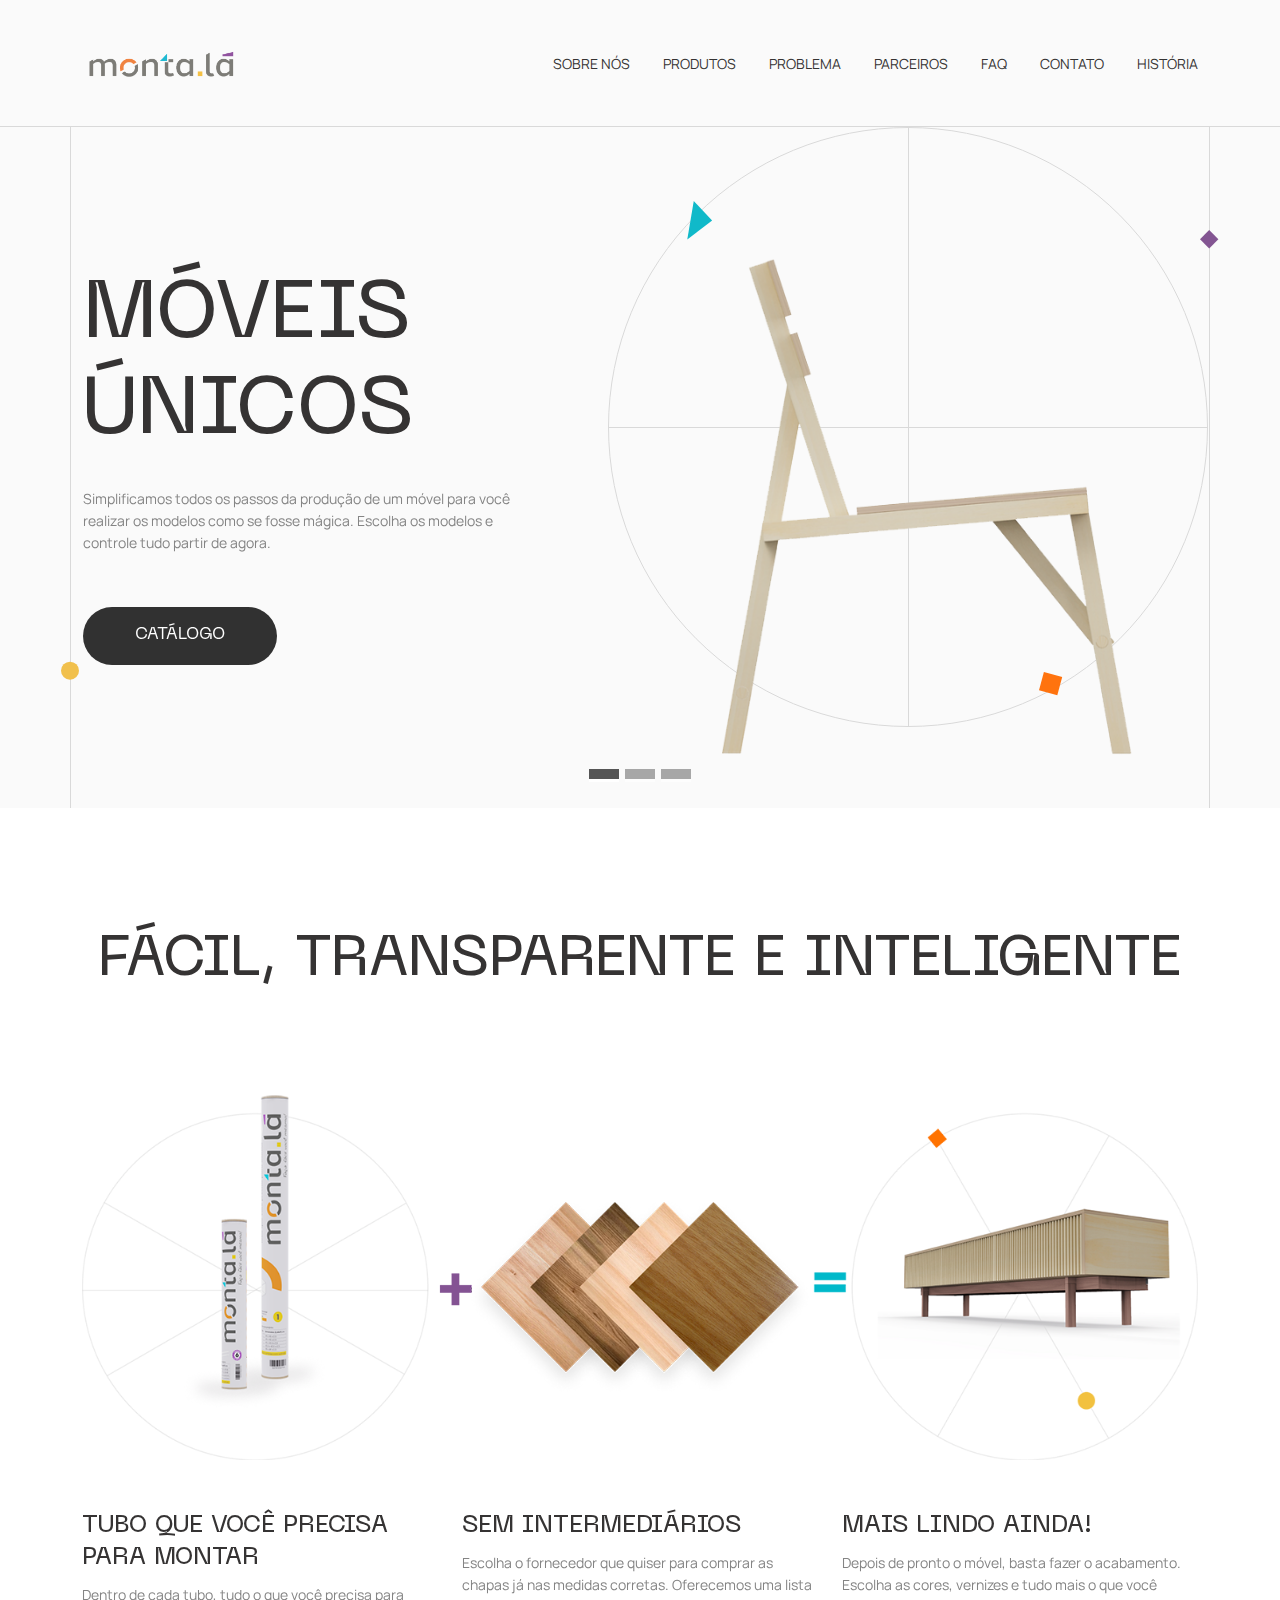
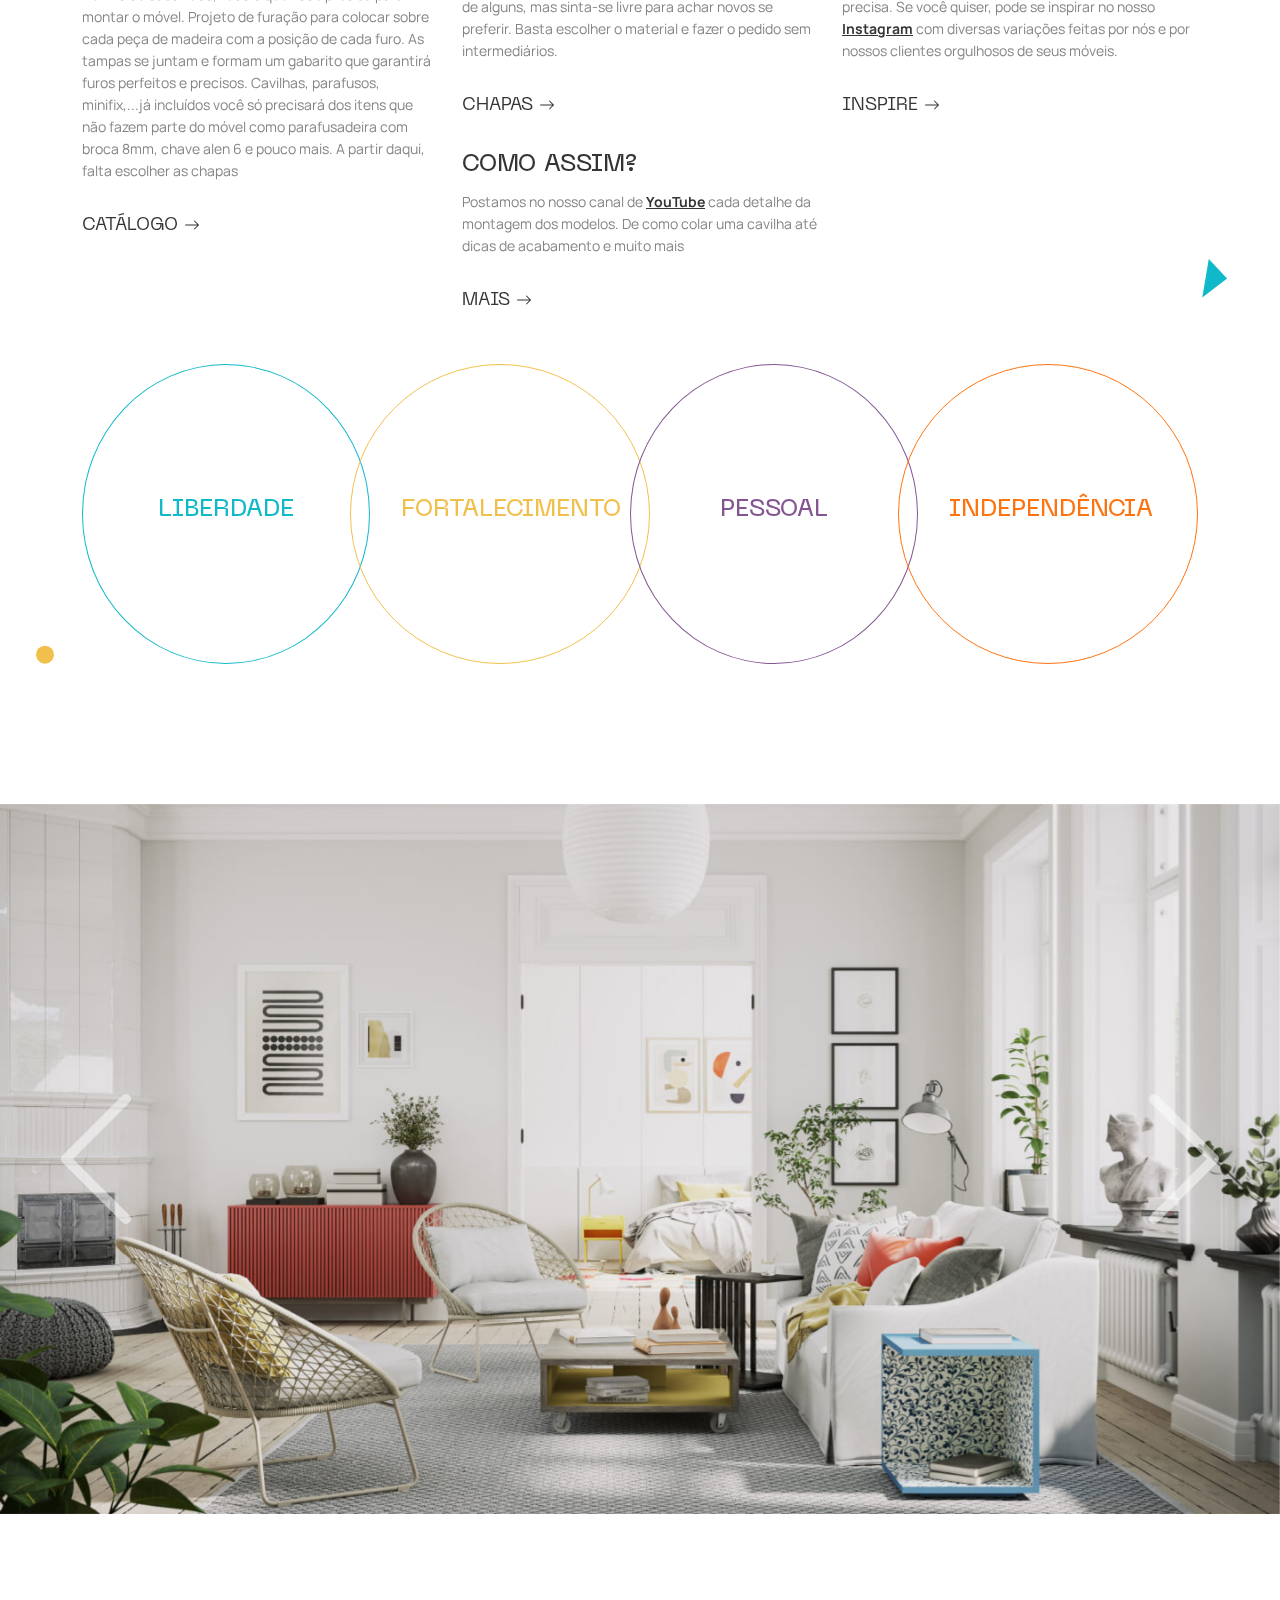
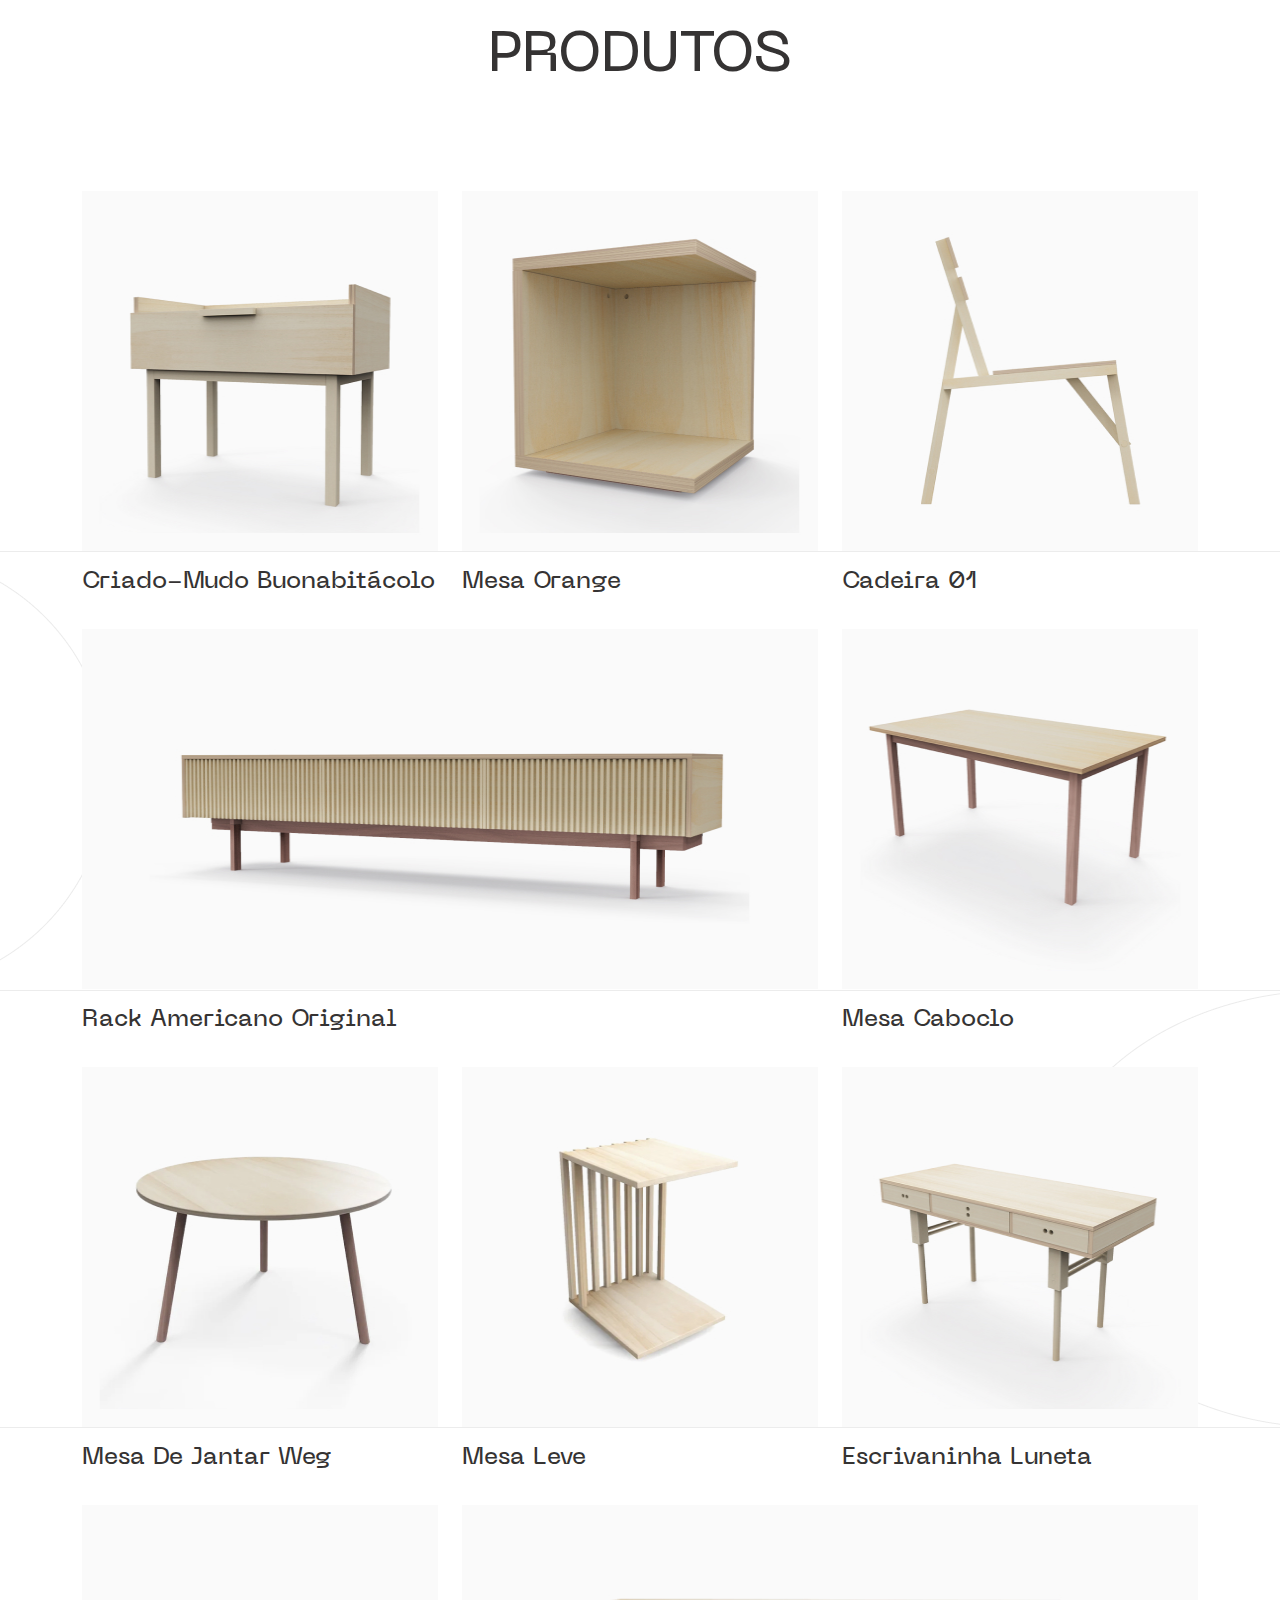
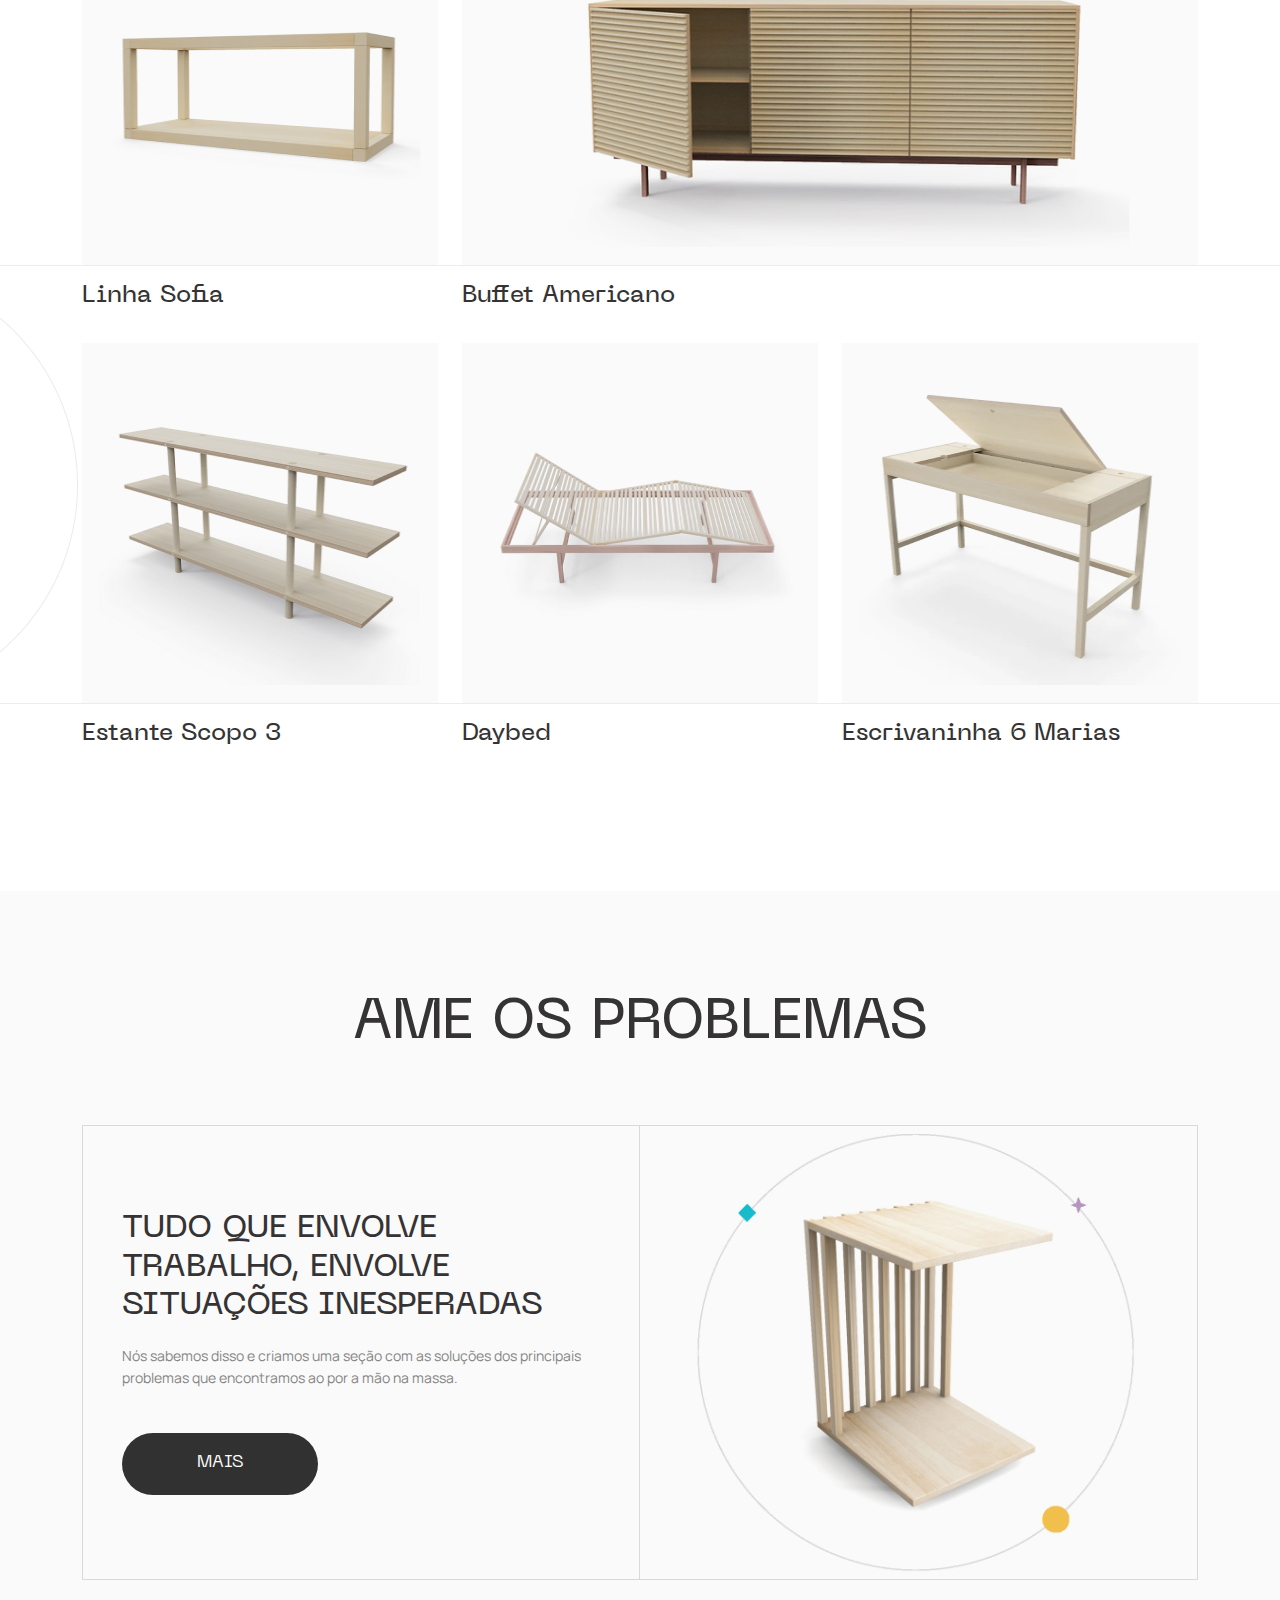
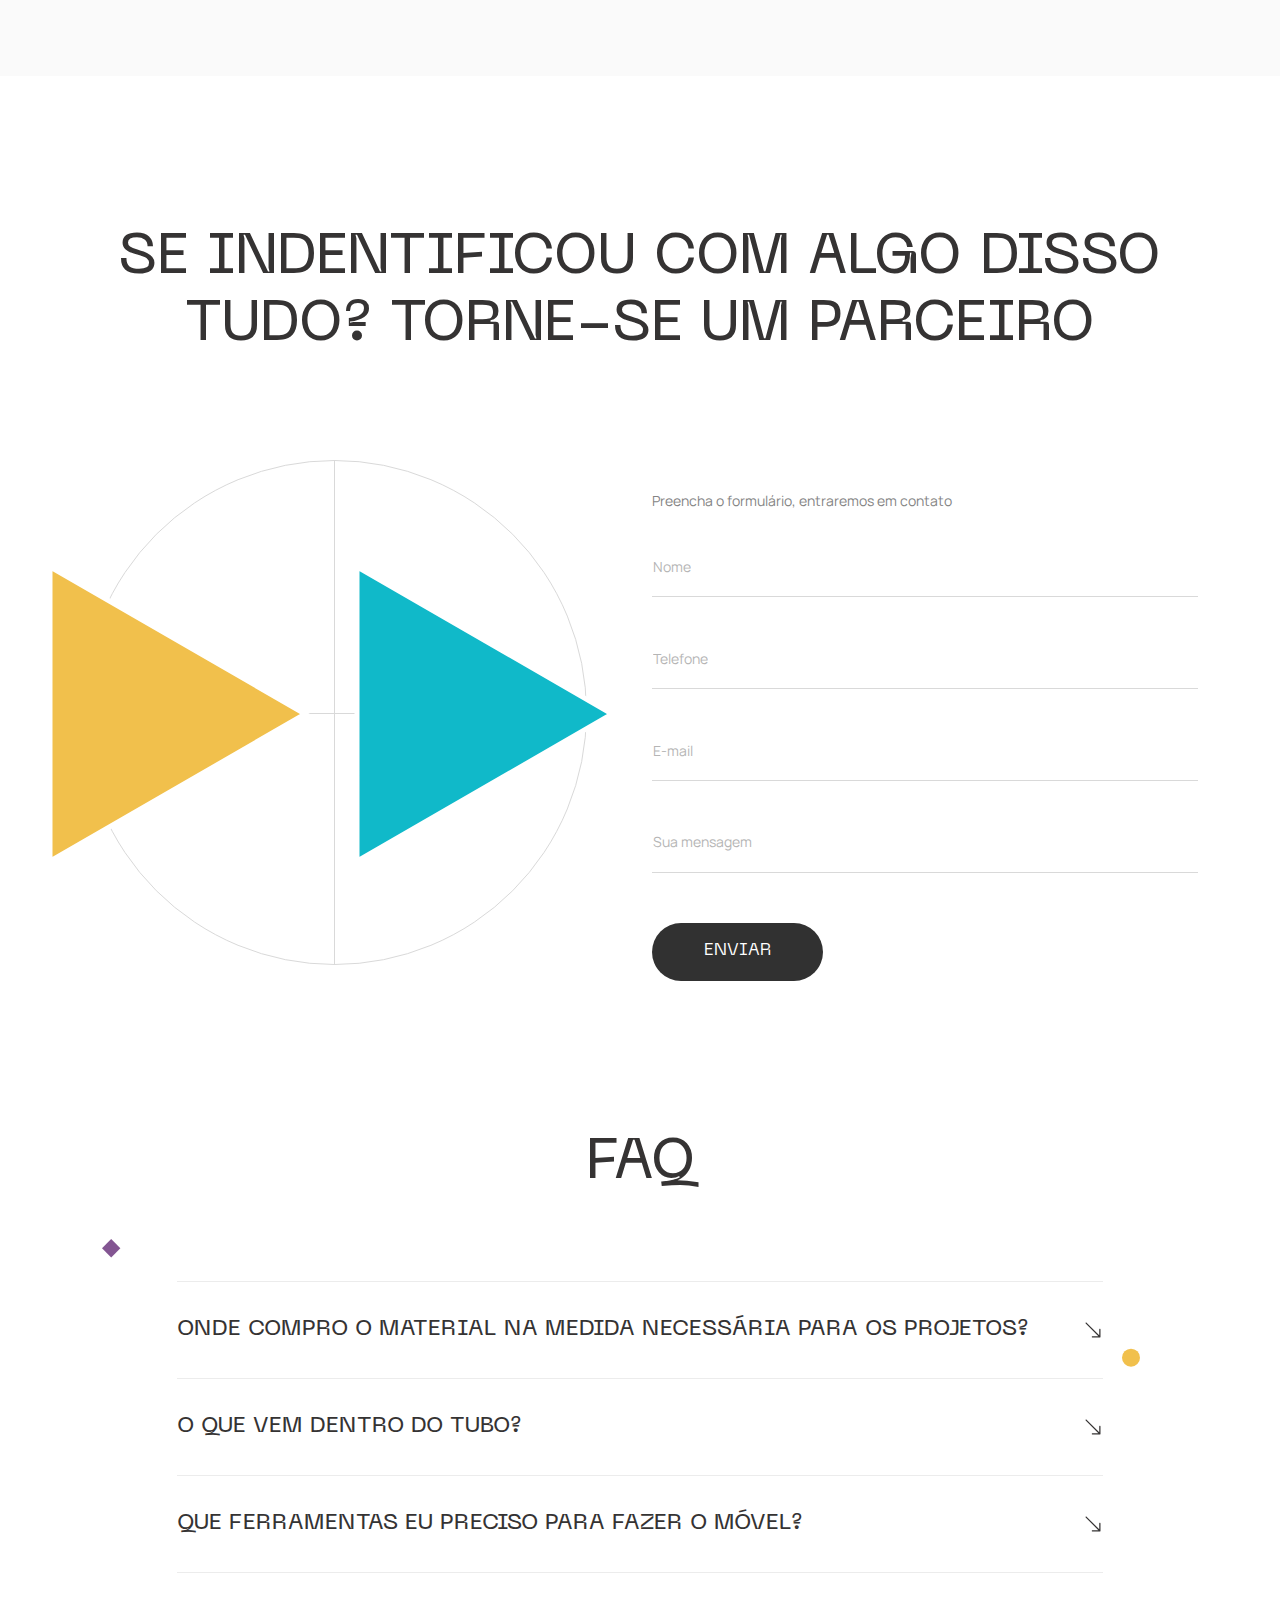
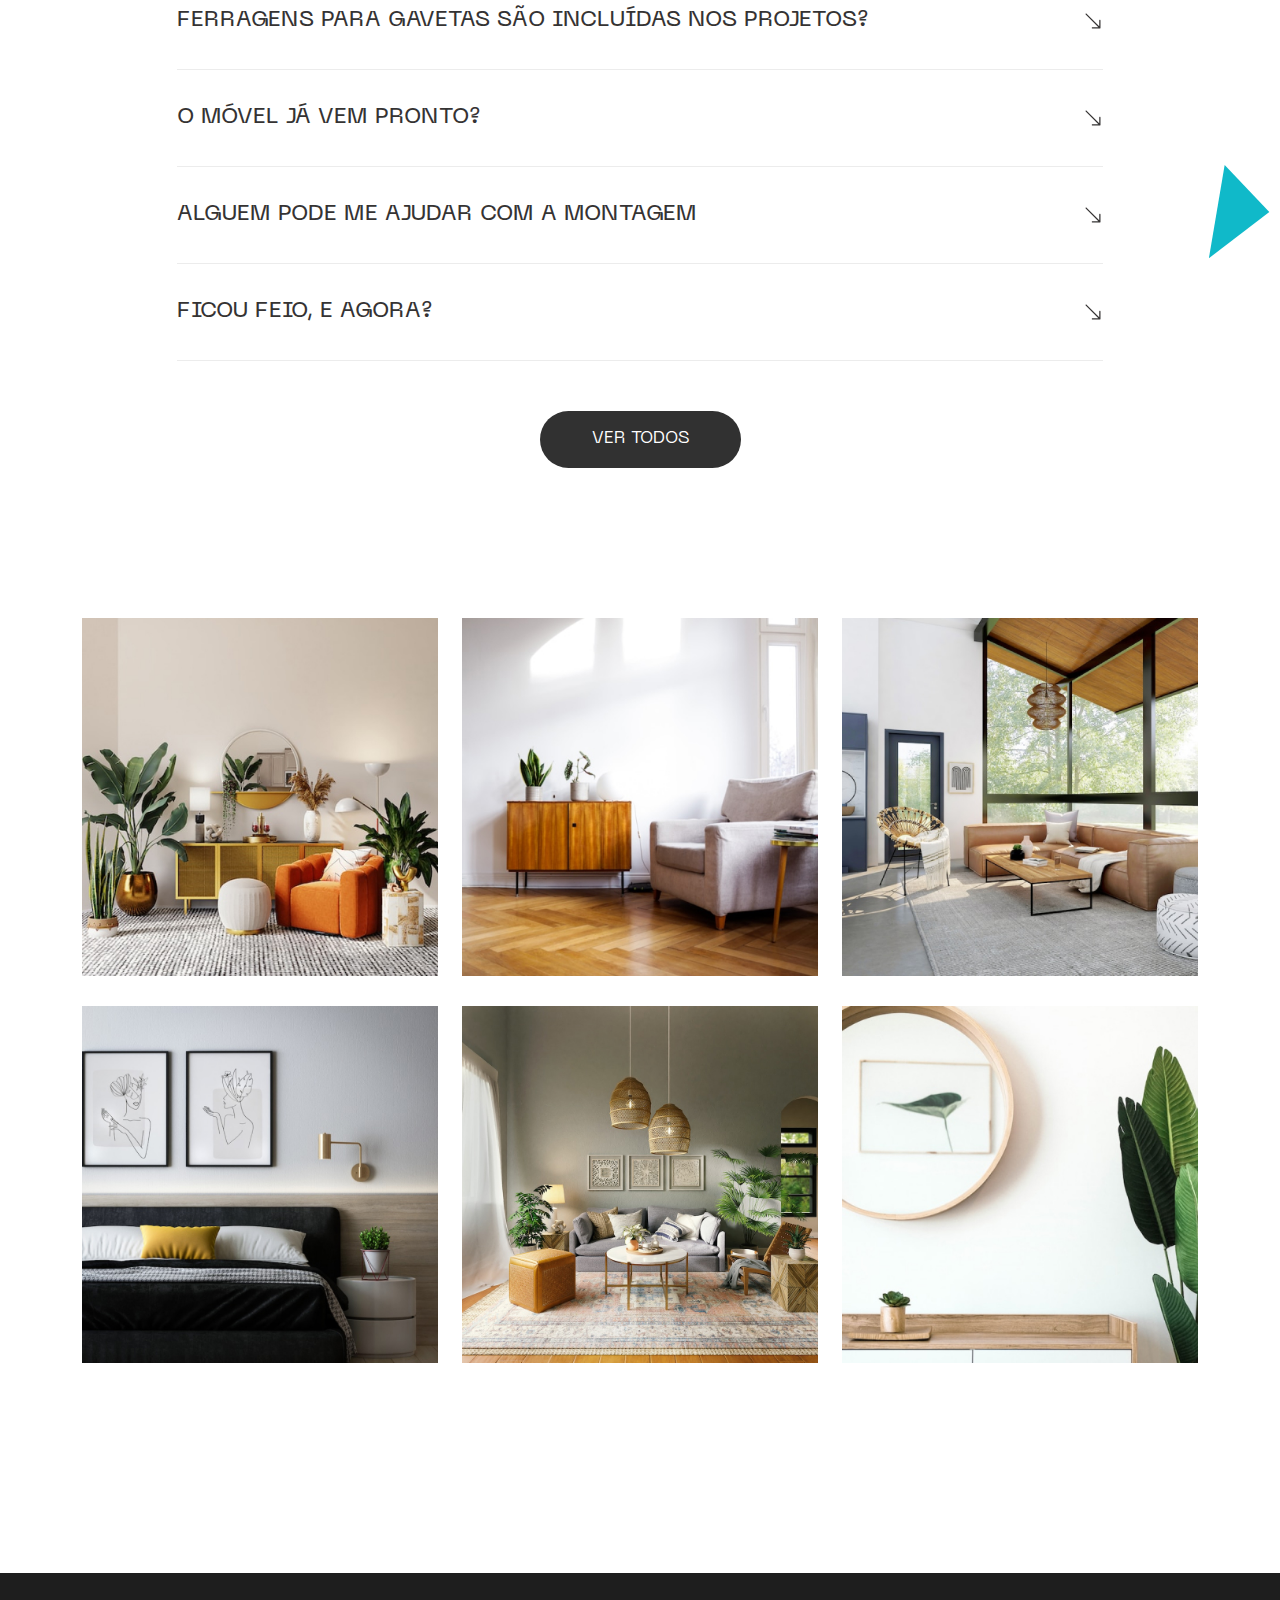
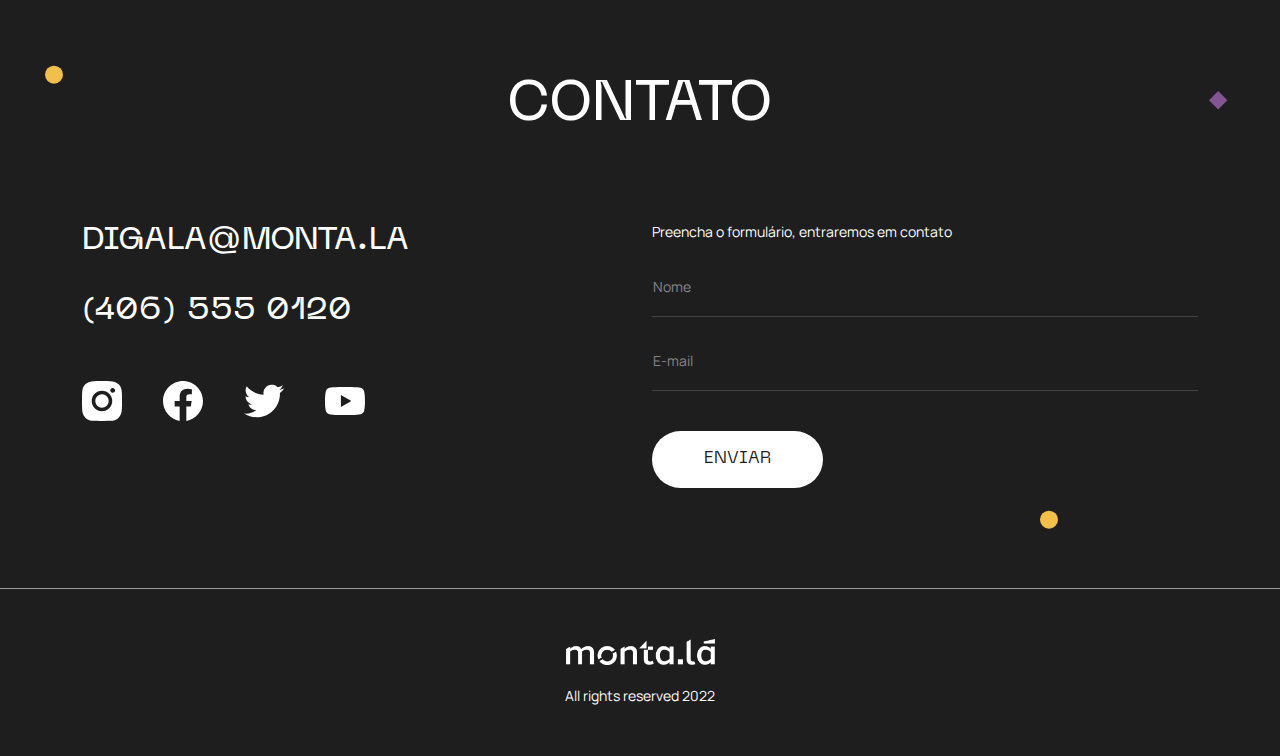
<file: index.html>
<!doctype html>
<html class="no-js" lang="zxx">
   <head>
      <meta charset="utf-8">
      <meta http-equiv="x-ua-compatible" content="ie=edge">
      <title>Monta</title>
      <meta name="description" content="">
      <meta name="viewport" content="width=device-width, initial-scale=1">

      <!-- Place favicon.ico in the root directory -->
      <link rel="shortcut icon" type="image/x-icon" href="assets/img/logo/favicon.png">

      <!-- CSS here -->
      <link rel="stylesheet" href="assets/css/bootstrap.min.css">
	  <link rel="stylesheet" href="assets/css/font-awesome-pro.css">
      <link rel="stylesheet" href="assets/css/animate.css">
      <link rel="stylesheet" href="assets/css/swiper-bundle.css">
      <link rel="stylesheet" href="assets/css/slick.css">
      <link rel="stylesheet" href="assets/css/magnific-popup.css">
      <link rel="stylesheet" href="assets/css/spacing.css">
      <link rel="stylesheet" href="assets/css/meanmenu.css">
      <link rel="stylesheet" href="assets/css/main.css">
      <link rel="stylesheet" href="assets/css/responsive.css">
   </head>
   <body>
      <!--[if lte IE 9]>
      <p class="browserupgrade">You are using an <strong>outdated</strong> browser. Please <a href="https://browsehappy.com/">upgrade your browser</a> to improve your experience and security.</p>
      <![endif]-->

      <!-- Header Area Start -->
      <header>
         <div class="container">
            <div class="row">
               <div class="col-md-12 d-flex flex-wrap justify-content-between align-items-center">
                  <div class="logo-box">
                     <a href="#">
                        <img src="assets/img/logo/logo.png" alt="">
                     </a>
                  </div>
                  <div class="header-menu">
                     <ul>
                        <li><a href="#">sobre nós</a></li>
                        <li><a href="#">produtos</a></li>
                        <li><a href="#">problema</a></li>
                        <li><a href="#">Parceiros</a></li>
                        <li><a href="#">FAQ</a></li>
                        <li><a href="#">CONTATO</a></li>
                        <li><a href="#">história</a></li>
                     </ul>
                  </div>
                  <!-- <div class="cart-box">
                     <img src="assets/img/icons/cart.svg" alt="">
                  </div> -->
                  <div class="mobile-toggle d-md-none">
                     <img src="assets/img/icons/mobile-toggle.svg" alt="">
                  </div>
               </div>
            </div>
         </div>
      </header>
      <!-- Header Area End -->


      <!-- Sidemenu Start -->
      <div class="side-menu d-md-none">
         <div class="top-area d-flex flex-wrap justify-content-between align-items-center">
            <div class="logo-box">
               <img src="assets/img/logo/logo-white.png" alt="">
            </div>

            <div class="cross-icon-box">
               <img src="assets/img/icons/cross.svg" class="cross" alt="">
            </div>
         </div>
         <div class="mobile-menu"></div>

         <div class="social-icons text-center">
            <ul>
               <li><a href="#"><img src="assets/img/icons/instagram.svg" alt=""></a></li>
               <li><a href="#"><img src="assets/img/icons/fb.svg" alt=""></a></li>
               <li><a href="#"><img src="assets/img/icons/twitter.svg" alt=""></a></li>
               <li><a href="#"><img src="assets/img/icons/youtube.svg" alt=""></a></li>
            </ul>
         </div>
      </div>
      <!-- Sidemenu End -->

      <main>

         <!-- Slider Section Start -->
         <section class="slider-section">

               <div id="sliderIndicators" class="carousel slide" data-bs-ride="true">
                 <div class="carousel-indicators">
                   <button type="button" data-bs-target="#sliderIndicators" data-bs-slide-to="0" class="active" aria-current="true" aria-label="Slide 1"></button>
                   <button type="button" data-bs-target="#sliderIndicators" data-bs-slide-to="1" aria-label="Slide 2"></button>
                   <button type="button" data-bs-target="#sliderIndicators" data-bs-slide-to="2" aria-label="Slide 3"></button>
                 </div>
                 <div class="carousel-inner">

                   <div class="carousel-item active">
                     <div class="container">
                     <div class="row">
                        <div class="col-md-5">
                           <div class="text-box">
                              <h1 class="heading-1">Móveis <br> únicos</h1>
                              <p> Simplificamos todos os passos da produção de um móvel para você realizar os modelos como se fosse mágica. Escolha os modelos e controle tudo partir de agora.</p>
                              <a href="#" class="btn button-primary">Catálogo</a>
                           </div>
                        </div>
                        <div class="col-md-7">
                           <div class="image-box">
                              <img src="assets/img/slider/1.png" class="main" alt="">
                              <img src="assets/img/icons/polygon.svg" class="polygon" alt="">
                              <img src="assets/img/icons/rectangle-1.svg" class="rectangle-1" alt="">
                              <img src="assets/img/icons/rectangle-2.svg" class="rectangle-2" alt="">
                           </div>
                        </div>
                     </div>
                     <img src="assets/img/icons/ellipse.svg" class="ellipse" alt="">
                   </div>
                   </div>

                   <div class="carousel-item">
                     <div class="container">
                     <div class="row">
                        <div class="col-md-5">
                           <div class="text-box">
                              <h1 class="heading-1">Móveis <br> únicos</h1>
                              <p> Simplificamos todos os passos da produção de um móvel para você realizar os modelos como se fosse mágica. Escolha os modelos e controle tudo partir de agora.</p>
                              <a href="#" class="btn button-primary">Catálogo</a>
                           </div>
                        </div>
                        <div class="col-md-7">
                           <div class="image-box">
                              <img src="assets/img/slider/2.png" class="main" alt="">
                              <img src="assets/img/icons/polygon.svg" class="polygon" alt="">
                              <img src="assets/img/icons/rectangle-1.svg" class="rectangle-1" alt="">
                              <img src="assets/img/icons/rectangle-2.svg" class="rectangle-2" alt="">
                           </div>
                        </div>
                     </div>
                     <img src="assets/img/icons/ellipse.svg" class="ellipse" alt="">
                   </div>
                   </div>

                   <div class="carousel-item">
                     <div class="container">
                     <div class="row">
                        <div class="col-md-5">
                           <div class="text-box">
                              <h1 class="heading-1">Móveis <br> únicos</h1>
                              <p> Simplificamos todos os passos da produção de um móvel para você realizar os modelos como se fosse mágica. Escolha os modelos e controle tudo partir de agora.</p>
                              <a href="#" class="btn button-primary">Catálogo</a>
                           </div>
                        </div>
                        <div class="col-md-7">
                           <div class="image-box">
                              <img src="assets/img/slider/3.png" class="main" alt="">
                              <img src="assets/img/icons/polygon.svg" class="polygon" alt="">
                              <img src="assets/img/icons/rectangle-1.svg" class="rectangle-1" alt="">
                              <img src="assets/img/icons/rectangle-2.svg" class="rectangle-2" alt="">
                           </div>
                        </div>
                     </div>
                     <img src="assets/img/icons/ellipse.svg" class="ellipse" alt="">
                   </div>
                   </div>

               </div>
            </div>
         </section>
         <!-- Slider Section End -->


         <!-- Intro Section Start -->
         <section class="intro-section">
            <img src="assets/img/icons/polygon.svg" class="polygon" alt="">
            <img src="assets/img/icons/ellipse.svg" class="ellipse d-none d-md-block" alt="">

            <div class="container">
               <div class="row">
                  <div class="col-md-12">
                     <div class="section-title text-center">
                        <h2 class="heading-2">Fácil, transparente e inteligente</h2>
                     </div>
                  </div>
               </div>

               <div class="row">
                  <div class="col-md-12">
                     <div class="image-box d-none d-md-block">
                        <img src="assets/img/intro/intro.png" alt="">
                     </div>
                  </div>
               </div>

               <div class="intro-box">
                  <div class="row">
                     <div class="col-md-4">
                        <div class="intro-item">
                           <div class="image-mobile d-md-none">
                              <img src="assets/img/intro/mobile-1.png" alt="">
                           </div>
                           <h4 class="heading-4">Tubo que você precisa para montar</h4>
                           <p>Dentro de cada tubo, tudo o que você precisa para montar o móvel. Projeto de furação para colocar sobre cada peça de madeira com a posição de cada furo. As tampas se juntam e formam um gabarito que garantirá furos perfeitos e precisos. Cavilhas, parafusos, minifix,...já incluídos você só precisará dos itens que não fazem parte do móvel como parafusadeira com broca 8mm, chave alen 6 e pouco mais. A partir daqui, falta escolher as chapas</p>
                           <a href="#" class="link">Catálogo <img src="assets/img/icons/arrow-right.svg" class="icon-right" alt=""></a>
                        </div>
                     </div>

                     <div class="col-md-4">
                        <div class="intro-item">
                           <div class="image-mobile d-md-none">
                              <img src="assets/img/intro/mobile-2.png" alt="">
                           </div>
                           <h4 class="heading-4">Sem intermediários</h4>
                           <p>Escolha o fornecedor que quiser para comprar as chapas já nas medidas corretas. Oferecemos uma lista de alguns, mas sinta-se livre para achar novos se preferir. Basta escolher o material e fazer o pedido sem intermediários.</p>
                           <a href="#" class="link">chapas <img src="assets/img/icons/arrow-right.svg" class="icon-right" alt=""></a>
                        </div>

                        <div class="intro-item">
                           <h4 class="heading-4">como assim?</h4>
                           <p>Postamos no nosso canal de <a href="#">YouTube</a> cada detalhe da montagem dos modelos. De como colar uma cavilha até dicas de acabamento e muito mais</p>
                           <a href="#" class="link">Mais <img src="assets/img/icons/arrow-right.svg" class="icon-right" alt=""></a>
                        </div>
                     </div>

                     <div class="col-md-4">
                        <div class="intro-item">
                           <div class="image-mobile d-md-none">
                              <img src="assets/img/intro/mobile-3.png" alt="">
                           </div>
                           <h4 class="heading-4">Mais lindo ainda!</h4>
                           <p>Depois de pronto o móvel, basta fazer o acabamento. Escolha as cores, vernizes e tudo mais o que você precisa. Se você quiser, pode se inspirar no nosso <a href="#">Instagram</a> com diversas variações feitas por nós e por nossos clientes orgulhosos de seus móveis.</p>
                           <a href="#" class="link">inspire <img src="assets/img/icons/arrow-right.svg" class="icon-right" alt=""></a>
                        </div>
                     </div>
                  </div>
               </div>

               <div class="row">
                  <div class="col-md-12">
                     <div class="features-box d-flex flex-wrap flex-md-nowrap">
                        <div class="feature-item text-center item-1 d-flex flex-wrap flex-column justify-content-center align-items-center">
                           <h4 class="heading-4">liberdade</h4>
                           <p>Não vendemos móveis, mas sim a inteligência por trás deles, deixando você livre para decidir tudo a partir de agora</p>
                        </div>
                        <div class="feature-item text-center item-2 d-flex flex-wrap flex-column justify-content-center align-items-center">
                           <h4 class="heading-4">fortalecimento</h4>
                           <p>com cada decisão, erros e acertos farão de você melhor</p>
                        </div>
                        <div class="feature-item text-center item-3 d-flex flex-wrap flex-column justify-content-center align-items-center">
                           <h4 class="heading-4">pessoal</h4>
                           <p>O orgulho de ter realizado é algo transcendental.</p>
                        </div>
                        <div class="feature-item text-center item-4 d-flex flex-wrap flex-column justify-content-center align-items-center">
                           <h4 class="heading-4">independência</h4>
                           <p>agora você tem mais confiança e iniciou uma jornada infinita. Parabéns!</p>
                        </div>
                     </div>
                  </div>
               </div>
            </div>
         </section>
         <!-- Intro Section End -->


         <!-- Gallery Section Start -->
         <section class="gallery-section">
            <div id="galleryControls" class="carousel slide" data-bs-ride="carousel">
                 <div class="carousel-inner">
                     
                      <div class="carousel-item active" data-bs-interval="50000">
                        <img src="assets/img/gallery/1.jpg" class="d-block w-100" alt="...">
                      </div>
                     
                     
                      <div class="carousel-item" data-bs-interval="50000">
                        <img src="assets/img/gallery/2.jpg" class="d-block w-100" alt="...">
                      </div>
                     
                     
                      <div class="carousel-item" data-bs-interval="50000">
                        <img src="assets/img/gallery/3.jpg" class="d-block w-100" alt="...">
                      </div>
                     
                 </div>
                 <button class="carousel-control-prev" type="button" data-bs-target="#galleryControls" data-bs-slide="prev">
                   <span class="carousel-control-prev-icon" aria-hidden="true"></span>
                   <span class="visually-hidden">Previous</span>
                 </button>
                 <button class="carousel-control-next" type="button" data-bs-target="#galleryControls" data-bs-slide="next">
                   <span class="carousel-control-next-icon" aria-hidden="true"></span>
                   <span class="visually-hidden">Next</span>
                 </button>
            </div>
         </section>     
         <!-- Gallery Section End -->


         <!-- Product Section Start -->
         <section class="product-section">
            <div class="container">
               <div class="row">
                  <div class="col-md-12">
                     <div class="section-title text-center">
                        <h2 class="heading-2">produtos</h2>
                     </div>
                  </div>
               </div>

               <div class="products-box">
                  <div class="row">
                     <div class="item-1 col-6 col-md-4">
                        <a href="#">
                           <div class="product-item">
                              <img src="assets/img/products/1.jpg" alt="">
                              <h4 class="heading-4">Criado-mudo Buonabitácolo</h4>
                           </div>
                        </a>
                     </div>
                     <div class="item-2 col-6 col-md-4">
                        <a href="#">
                           <div class="product-item">
                              <img src="assets/img/products/2.jpg" alt="">
                              <h4 class="heading-4">Mesa Orange</h4>
                           </div>
                        </a>
                     </div>
                     <div class="item-3 col-6 col-md-4">
                        <a href="#">
                           <div class="product-item">
                              <img src="assets/img/products/3.jpg" alt="">
                              <h4 class="heading-4">Cadeira 01</h4>
                           </div>
                        </a>
                     </div>
                     <div class="item-4 col-md-8">
                        <a href="#">
                           <div class="product-item">
                              <img src="assets/img/products/4.jpg" alt="">
                              <h4 class="heading-4">Rack Americano Original</h4>
                           </div>
                        </a>
                     </div>
                     <div class="item-5 col-6 col-md-4">
                        <a href="#">
                           <div class="product-item">
                              <img src="assets/img/products/5.jpg" alt="">
                              <h4 class="heading-4">Mesa Caboclo</h4>
                           </div>
                        </a>
                     </div>
                     <div class="item-6 col-6 col-md-4">
                        <a href="#">
                           <div class="product-item">
                              <img src="assets/img/products/6.jpg" alt="">
                              <h4 class="heading-4">Mesa de jantar Weg</h4>
                           </div>
                        </a>
                     </div>
                     <div class="item-7 col-6 col-md-4">
                        <a href="#">
                           <div class="product-item">
                              <img src="assets/img/products/7.jpg" alt="">
                              <h4 class="heading-4">Mesa Leve</h4>
                           </div>
                        </a>
                     </div>
                     <div class="item-8 col-6 col-md-4">
                        <a href="#">
                           <div class="product-item">
                              <img src="assets/img/products/8.jpg" alt="">
                              <h4 class="heading-4">Escrivaninha Luneta</h4>
                           </div>
                        </a>
                     </div>
                     <div class="item-9 col-6 col-md-4">
                        <a href="#">
                           <div class="product-item">
                              <img src="assets/img/products/9.jpg" alt="">
                              <h4 class="heading-4">Linha Sofia</h4>
                           </div>
                        </a>
                     </div>
                     <div class="item-10 col-md-8">
                        <a href="#">
                           <div class="product-item">
                              <img src="assets/img/products/10.jpg" alt="">
                              <h4 class="heading-4">Buffet Americano</h4>
                           </div>
                        </a>
                     </div>
                     <div class="item-11 col-6 col-md-4">
                        <a href="#">
                           <div class="product-item">
                              <img src="assets/img/products/11.jpg" alt="">
                              <h4 class="heading-4">Estante Scopo 3</h4>
                           </div>
                        </a>
                     </div>
                     <div class="item-12 col-6 col-md-4">
                        <a href="#">
                           <div class="product-item">
                              <img src="assets/img/products/12.jpg" alt="">
                              <h4 class="heading-4">Daybed</h4>
                           </div>
                        </a>
                     </div>
                     <div class="item-13 col-6 col-md-4">
                        <a href="#">
                           <div class="product-item">
                              <img src="assets/img/products/13.jpg" alt="">
                              <h4 class="heading-4">Escrivaninha 6 Marias</h4>
                           </div>
                        </a>
                     </div>
                  </div>  
               </div>
            </div>
         </section>
         <!-- Product Section End -->


         <!-- Problems Section Start -->
         <section class="problems-section">
            <div class="container">
               <div class="row">
                  <div class="col-md-12">
                     <div class="section-title text-center">
                        <h2 class="heading-2">ame os problemas</h2>
                     </div>
                  </div>
               </div>

               <div class="row">
                  <div class="col-md-12">
                     <div class="problems-box d-flex flex-wrap">
                        <div class="text-box">
                           <img src="assets/img/icons/ellipse.svg" class="d-md-none ellipse-1" alt="">
                           <h3 class="heading-3">Tudo que envolve trabalho, envolve situações inesperadas</h3>
                           <p>Nós sabemos disso e criamos uma seção com as soluções dos principais problemas que encontramos ao por a mão na massa.</p>
                           <a href="#" class="btn button-primary lg">Mais</a>
                        </div>
                        <div class="image-box d-flex flex-wrap justify-content-center align-items-center">
                           <img src="assets/img/problems/problems.jpg" alt="">
                        </div>
                     </div>
                  </div>
               </div>
            </div>
         </section>
         <!-- Problems Section End -->


         <!-- Contact Section Start -->
         <section class="contact-section">
            <div class="container">
               <div class="row">
                  <div class="col-md-12">
                     <div class="section-title text-center">
                        <h2 class="heading-2">Se indentificou com algo disso tudo? torne-se um parceiro</h2>
                     </div>
                  </div>
               </div>

               <div class="row">
                  <div class="col-lg-6 d-none d-md-block">
                     <div class="arrow-animation">
                        <img src="assets/img/contact/polygon-yellow.svg" class="polygon-yellow" alt="">
                        <img src="assets/img/contact/polygon-blue.svg" class="polygon-blue" alt="">
                     </div>
                  </div>
                  <div class="col-lg-6">
                     <div class="contact-form">
                        <p class="p-top">Preencha o formulário, entraremos em contato</p>
                        <form action="">
                           <div class="input-box">
                              <input type="text" class="form-control" placeholder="Nome">
                           </div>
                           <div class="input-box">
                              <input type="text" class="form-control" placeholder="Telefone">
                           </div>
                           <div class="input-box">
                              <input type="email" class="form-control" placeholder="E-mail">
                           </div>
                           <div class="input-box">
                              <textarea class="form-control" placeholder="Sua mensagem"></textarea>
                           </div>
                           <button class="btn button-primary" type="submit">ENVIAR</button>
                        </form>
                     </div>
                  </div>
               </div>
            </div>
         </section>
         <!-- Contact Section End -->


         <!-- FAQ Section Start -->
         <section class="faq-section">
            <img src="assets/img/icons/rectangle-1.svg" class="rectangle-1 d-none d-md-block" alt="">
            <img src="assets/img/icons/ellipse.svg" class="ellipse d-none d-md-block" alt="">
            <img src="assets/img/icons/polygon-2.svg" class="polygon d-none d-md-block" alt="">

            <div class="container">
               <div class="row">
                  <div class="col-md-12">
                     <div class="section-title text-center">
                        <h2 class="heading-2">FAQ</h2>
                     </div>
                  </div>
               </div>

               <div class="row">
                  <div class="col-md-10 offset-md-1">
                     <div class="accordion accordion-flush" id="accordionFlushExample">
                       <div class="accordion-item">
                         <h2 class="accordion-header">
                           <button class="accordion-button collapsed" type="button" data-bs-toggle="collapse" data-bs-target="#flush-collapse-1" aria-expanded="false" aria-controls="flush-collapse-1">
                             Onde compro o material na medida necessária para os projetos?
                           </button>
                         </h2>
                         <div id="flush-collapse-1" class="accordion-collapse collapse" data-bs-parent="#accordionFlushExample">
                           <div class="accordion-body">
                              <p>Lorem ipsum dolor sit amet consectetur adipisicing elit. Temporibus harum vitae accusamus praesentium beatae quae et ex aliquam nulla ipsa reiciendis eius incidunt libero, commodi! Culpa voluptate nihil hic repellendus!</p>
                           </div>
                         </div>
                       </div>
                       <div class="accordion-item">
                         <h2 class="accordion-header">
                           <button class="accordion-button collapsed" type="button" data-bs-toggle="collapse" data-bs-target="#flush-collapse-2" aria-expanded="false" aria-controls="flush-collapse-2">
                             O que vem dentro do tubo?
                           </button>
                         </h2>
                         <div id="flush-collapse-2" class="accordion-collapse collapse" data-bs-parent="#accordionFlushExample">
                           <div class="accordion-body">
                              <p>Lorem ipsum dolor sit amet consectetur adipisicing elit. Temporibus harum vitae accusamus praesentium beatae quae et ex aliquam nulla ipsa reiciendis eius incidunt libero, commodi! Culpa voluptate nihil hic repellendus!</p>
                           </div>
                         </div>
                       </div>
                       <div class="accordion-item">
                         <h2 class="accordion-header">
                           <button class="accordion-button collapsed" type="button" data-bs-toggle="collapse" data-bs-target="#flush-collapse-3" aria-expanded="false" aria-controls="flush-collapse-3">
                             Que ferramentas eu preciso para fazer o móvel?
                           </button>
                         </h2>
                         <div id="flush-collapse-3" class="accordion-collapse collapse" data-bs-parent="#accordionFlushExample">
                           <div class="accordion-body">
                              <p>Lorem ipsum dolor sit amet consectetur adipisicing elit. Temporibus harum vitae accusamus praesentium beatae quae et ex aliquam nulla ipsa reiciendis eius incidunt libero, commodi! Culpa voluptate nihil hic repellendus!</p>
                           </div>
                         </div>
                       </div>
                       <div class="accordion-item">
                         <h2 class="accordion-header">
                           <button class="accordion-button collapsed" type="button" data-bs-toggle="collapse" data-bs-target="#flush-collapse-4" aria-expanded="false" aria-controls="flush-collapse-4">
                             Ferragens para gavetas são incluídas nos projetos? 
                           </button>
                         </h2>
                         <div id="flush-collapse-4" class="accordion-collapse collapse" data-bs-parent="#accordionFlushExample">
                           <div class="accordion-body">
                              <p>Lorem ipsum dolor sit amet consectetur adipisicing elit. Temporibus harum vitae accusamus praesentium beatae quae et ex aliquam nulla ipsa reiciendis eius incidunt libero, commodi! Culpa voluptate nihil hic repellendus!</p>
                           </div>
                         </div>
                       </div>
                       <div class="accordion-item">
                         <h2 class="accordion-header">
                           <button class="accordion-button collapsed" type="button" data-bs-toggle="collapse" data-bs-target="#flush-collapse-5" aria-expanded="false" aria-controls="flush-collapse-5">
                             O móvel já vem pronto?
                           </button>
                         </h2>
                         <div id="flush-collapse-5" class="accordion-collapse collapse" data-bs-parent="#accordionFlushExample">
                           <div class="accordion-body">
                              <p>Lorem ipsum dolor sit amet consectetur adipisicing elit. Temporibus harum vitae accusamus praesentium beatae quae et ex aliquam nulla ipsa reiciendis eius incidunt libero, commodi! Culpa voluptate nihil hic repellendus!</p>
                           </div>
                         </div>
                       </div>
                       <div class="accordion-item">
                         <h2 class="accordion-header">
                           <button class="accordion-button collapsed" type="button" data-bs-toggle="collapse" data-bs-target="#flush-collapse-6" aria-expanded="false" aria-controls="flush-collapse-6">
                             Alguem pode me ajudar com a montagem
                           </button>
                         </h2>
                         <div id="flush-collapse-6" class="accordion-collapse collapse" data-bs-parent="#accordionFlushExample">
                           <div class="accordion-body">
                              <p>Lorem ipsum dolor sit amet consectetur adipisicing elit. Temporibus harum vitae accusamus praesentium beatae quae et ex aliquam nulla ipsa reiciendis eius incidunt libero, commodi! Culpa voluptate nihil hic repellendus!</p>
                           </div>
                         </div>
                       </div>
                       <div class="accordion-item">
                         <h2 class="accordion-header">
                           <button class="accordion-button collapsed" type="button" data-bs-toggle="collapse" data-bs-target="#flush-collapse-7" aria-expanded="false" aria-controls="flush-collapse-7">
                             Ficou feio, e agora?
                           </button>
                         </h2>
                         <div id="flush-collapse-7" class="accordion-collapse collapse" data-bs-parent="#accordionFlushExample">
                           <div class="accordion-body">
                              <p>Lorem ipsum dolor sit amet consectetur adipisicing elit. Temporibus harum vitae accusamus praesentium beatae quae et ex aliquam nulla ipsa reiciendis eius incidunt libero, commodi! Culpa voluptate nihil hic repellendus!</p>
                           </div>
                         </div>
                       </div>
                     </div>                 
                 </div>
               </div>   

               <div class="row">
                  <div class="col-md-12 text-center">
                     <a href="#" class="btn button-primary">Ver todos</a>
                  </div>
               </div>
            </div>
         </section>
         <!-- FAQ Section End -->


         <!-- Instagram Section Start -->
         <section class="instagram-section">
            <div class="container">
               <div class="row">
                  <div class="col-6 col-md-4">
                     <div class="image-box">
                        <img src="assets/img/instagram/1.jpg" alt="">
                     </div>
                  </div>
                  <div class="col-6 col-md-4">
                     <div class="image-box">
                        <img src="assets/img/instagram/2.jpg" alt="">
                     </div>
                  </div>
                  <div class="col-6 col-md-4">
                     <div class="image-box">
                        <img src="assets/img/instagram/3.jpg" alt="">
                     </div>
                  </div>
                  <div class="col-6 col-md-4">
                     <div class="image-box">
                        <img src="assets/img/instagram/4.jpg" alt="">
                     </div>
                  </div>
                  <div class="col-6 col-md-4">
                     <div class="image-box">
                        <img src="assets/img/instagram/5.jpg" alt="">
                     </div>
                  </div>
                  <div class="col-6 col-md-4">
                     <div class="image-box">
                        <img src="assets/img/instagram/6.jpg" alt="">
                     </div>
                  </div>
               </div>
            </div>
         </section>
         <!-- Instagram Section End -->

      </main>


      <!-- Footer Area Start -->
      <footer>
         <div class="footer-top">
            <img src="assets/img/icons/ellipse.svg" class="ellipse-1" alt="">
            <img src="assets/img/icons/ellipse.svg" class="ellipse-2 d-none d-md-block" alt="">
            <img src="assets/img/icons/rectangle-1.svg" class="rectangle-1" alt="">

            <div class="container">
               <div class="row">
                  <div class="col-md-12">
                     <div class="section-title text-center">
                        <h2 class="heading-2 text-white">CONTATO</h2>
                     </div>
                  </div>
               </div>
               <div class="row">
                  <div class="col-md-6 order-2 order-md-1">
                     <div class="info-box">
                        <a href="mailto:digala@monta.la">digala@monta.la</a>
                        <a href="tel:(406) 555 0120">(406) 555 0120</a>
                     </div>

                     <div class="social-icons">
                        <ul>
                           <li><a href="#"><img src="assets/img/icons/instagram.svg" alt=""></a></li>
                           <li><a href="#"><img src="assets/img/icons/fb.svg" alt=""></a></li>
                           <li><a href="#"><img src="assets/img/icons/twitter.svg" alt=""></a></li>
                           <li><a href="#"><img src="assets/img/icons/youtube.svg" alt=""></a></li>
                        </ul>
                     </div>
                  </div>
                  <div class="col-md-6 order-1 order-md-2">
                     <div class="contact-form">
                        <p class="p-top">Preencha o formulário, entraremos em contato</p>
                        <form action="">
                           <div class="input-box">
                              <input type="text" class="form-control" placeholder="Nome">
                           </div>
                           <div class="input-box">
                              <input type="email" class="form-control" placeholder="E-mail">
                           </div>
                           <button class="btn button-secondary" type="submit">ENVIAR</button>
                        </form>
                     </div>
                  </div>
               </div>
            </div>
         </div>
         <div class="footer-bottom">
            <div class="container">
               <div class="row">
                  <div class="col-md-12 text-center">
                     <div class="footer-logo">
                        <a href="#"><img src="assets/img/logo/logo-white.png" alt=""></a>
                     </div>
                     
                     All rights reserved 2022
                  </div>
               </div>
            </div>
         </div>
      </footer>
      <!-- Footer Area End -->
      


      <!-- JS here -->
      <script src="assets/js/jquery.js"></script>
      <script src="assets/js/waypoints.js"></script>
      <script src="assets/js/bootstrap.bundle.min.js"></script>
      <script src="assets/js/swiper-bundle.js"></script>
      <script src="assets/js/slick.js"></script>
      <script src="assets/js/magnific-popup.js"></script>
      <script src="assets/js/counterup.js"></script>
      <script src="assets/js/wow.js"></script>
      <script src="assets/js/isotope-pkgd.js"></script>
      <script src="assets/js/imagesloaded-pkgd.js"></script>
      <script src="assets/js/ajax-form.js"></script>
      <script src="assets/js/meanmenu.js"></script>
      <!-- ElevateZoom.js -->
        <script src="assets/js/elevateZoom-3.0.8.min.js"></script>
      <script src="assets/js/main.js"></script>
   </body>
</html>
</file>
<file: assets/css/spacing.css>
.mt-5{
    margin-top:5px !important
}
.mt-10{
    margin-top:10px
}
.mt-15{
    margin-top:15px
}
.mt-20{
    margin-top:20px
}
.mt-25{
    margin-top:25px
}
.mt-30{
    margin-top:30px
}
.mt-35{
    margin-top:35px
}
.mt-40{
    margin-top:40px
}
.mt-45{
    margin-top:45px
}
.mt-50{
    margin-top:50px
}
.mt-55{
    margin-top:55px
}
.mt-60{
    margin-top:60px
}
.mt-65{
    margin-top:65px
}
.mt-70{
    margin-top:70px
}
.mt-75{
    margin-top:75px
}
.mt-80{
    margin-top:80px
}
.mt-85{
    margin-top:85px
}
.mt-90{
    margin-top:90px
}
.mt-95{
    margin-top:95px
}
.mt-100{
    margin-top:100px
}
.mt-105{
    margin-top:105px
}
.mt-110{
    margin-top:110px
}
.mt-115{
    margin-top:115px
}
.mt-120{
    margin-top:120px
}
.mt-125{
    margin-top:125px
}
.mt-130{
    margin-top:130px
}
.mt-135{
    margin-top:135px
}
.mt-140{
    margin-top:140px
}
.mt-145{
    margin-top:145px
}
.mt-150{
    margin-top:150px
}
.mt-155{
    margin-top:155px
}
.mt-160{
    margin-top:160px
}
.mt-165{
    margin-top:165px
}
.mt-170{
    margin-top:170px
}
.mt-175{
    margin-top:175px
}
.mt-180{
    margin-top:180px
}
.mt-185{
    margin-top:185px
}
.mt-190{
    margin-top:190px
}
.mt-195{
    margin-top:195px
}
.mt-200{
    margin-top:200px
}
.mb-5{
    margin-bottom:5px !important
}
.mb-10{
    margin-bottom:10px
}
.mb-15{
    margin-bottom:15px
}
.mb-20{
    margin-bottom:20px
}
.mb-25{
    margin-bottom:25px
}
.mb-30{
    margin-bottom:30px
}
.mb-35{
    margin-bottom:35px
}
.mb-40{
    margin-bottom:40px
}
.mb-45{
    margin-bottom:45px
}
.mb-50{
    margin-bottom:50px
}
.mb-55{
    margin-bottom:55px
}
.mb-60{
    margin-bottom:60px
}
.mb-65{
    margin-bottom:65px
}
.mb-70{
    margin-bottom:70px
}
.mb-75{
    margin-bottom:75px
}
.mb-80{
    margin-bottom:80px
}
.mb-85{
    margin-bottom:85px
}
.mb-90{
    margin-bottom:90px
}
.mb-95{
    margin-bottom:95px
}
.mb-100{
    margin-bottom:100px
}
.mb-105{
    margin-bottom:105px
}
.mb-110{
    margin-bottom:110px
}
.mb-115{
    margin-bottom:115px
}
.mb-120{
    margin-bottom:120px
}
.mb-125{
    margin-bottom:125px
}
.mb-130{
    margin-bottom:130px
}
.mb-135{
    margin-bottom:135px
}
.mb-140{
    margin-bottom:140px
}
.mb-145{
    margin-bottom:145px
}
.mb-150{
    margin-bottom:150px
}
.mb-155{
    margin-bottom:155px
}
.mb-160{
    margin-bottom:160px
}
.mb-165{
    margin-bottom:165px
}
.mb-170{
    margin-bottom:170px
}
.mb-175{
    margin-bottom:175px
}
.mb-180{
    margin-bottom:180px
}
.mb-185{
    margin-bottom:185px
}
.mb-190{
    margin-bottom:190px
}
.mb-195{
    margin-bottom:195px
}
.mb-200{
    margin-bottom:200px
}
.ml-5{
    margin-left:5px
}
.ml-10{
    margin-left:10px
}
.ml-15{
    margin-left:15px
}
.ml-20{
    margin-left:20px
}
.ml-25{
    margin-left:25px
}
.ml-30{
    margin-left:30px
}
.ml-35{
    margin-left:35px
}
.ml-40{
    margin-left:40px
}
.ml-45{
    margin-left:45px
}
.ml-50{
    margin-left:50px
}
.ml-55{
    margin-left:55px
}
.ml-60{
    margin-left:60px
}
.ml-65{
    margin-left:65px
}
.ml-70{
    margin-left:70px
}
.ml-75{
    margin-left:75px
}
.ml-80{
    margin-left:80px
}
.ml-85{
    margin-left:85px
}
.ml-90{
    margin-left:90px
}
.ml-95{
    margin-left:95px
}
.ml-100{
    margin-left:100px
}
.ml-105{
    margin-left:105px
}
.ml-110{
    margin-left:110px
}
.ml-115{
    margin-left:115px
}
.ml-120{
    margin-left:120px
}
.ml-125{
    margin-left:125px
}
.ml-130{
    margin-left:130px
}
.ml-135{
    margin-left:135px
}
.ml-140{
    margin-left:140px
}
.ml-145{
    margin-left:145px
}
.ml-150{
    margin-left:150px
}
.ml-155{
    margin-left:155px
}
.ml-160{
    margin-left:160px
}
.ml-165{
    margin-left:165px
}
.ml-170{
    margin-left:170px
}
.ml-175{
    margin-left:175px
}
.ml-180{
    margin-left:180px
}
.ml-185{
    margin-left:185px
}
.ml-190{
    margin-left:190px
}
.ml-195{
    margin-left:195px
}
.ml-200{
    margin-left:200px
}
.mr-5{
    margin-right:5px
}
.mr-10{
    margin-right:10px
}
.mr-15{
    margin-right:15px
}
.mr-20{
    margin-right:20px
}
.mr-25{
    margin-right:25px
}
.mr-30{
    margin-right:30px
}
.mr-35{
    margin-right:35px
}
.mr-40{
    margin-right:40px
}
.mr-45{
    margin-right:45px
}
.mr-50{
    margin-right:50px
}
.mr-55{
    margin-right:55px
}
.mr-60{
    margin-right:60px
}
.mr-65{
    margin-right:65px
}
.mr-70{
    margin-right:70px
}
.mr-75{
    margin-right:75px
}
.mr-80{
    margin-right:80px
}
.mr-85{
    margin-right:85px
}
.mr-90{
    margin-right:90px
}
.mr-95{
    margin-right:95px
}
.mr-100{
    margin-right:100px
}
.mr-105{
    margin-right:105px
}
.mr-110{
    margin-right:110px
}
.mr-115{
    margin-right:115px
}
.mr-120{
    margin-right:120px
}
.mr-125{
    margin-right:125px
}
.mr-130{
    margin-right:130px
}
.mr-135{
    margin-right:135px
}
.mr-140{
    margin-right:140px
}
.mr-145{
    margin-right:145px
}
.mr-150{
    margin-right:150px
}
.mr-155{
    margin-right:155px
}
.mr-160{
    margin-right:160px
}
.mr-165{
    margin-right:165px
}
.mr-170{
    margin-right:170px
}
.mr-175{
    margin-right:175px
}
.mr-180{
    margin-right:180px
}
.mr-185{
    margin-right:185px
}
.mr-190{
    margin-right:190px
}
.mr-195{
    margin-right:195px
}
.mr-200{
    margin-right:200px
}
.pt-5{
    padding-top:5px !important
}
.pt-10{
    padding-top:10px
}
.pt-15{
    padding-top:15px
}
.pt-20{
    padding-top:20px
}
.pt-25{
    padding-top:25px
}
.pt-30{
    padding-top:30px
}
.pt-35{
    padding-top:35px
}
.pt-40{
    padding-top:40px
}
.pt-45{
    padding-top:45px
}
.pt-50{
    padding-top:50px
}
.pt-55{
    padding-top:55px
}
.pt-60{
    padding-top:60px
}
.pt-65{
    padding-top:65px
}
.pt-70{
    padding-top:70px
}
.pt-75{
    padding-top:75px
}
.pt-80{
    padding-top:80px
}
.pt-85{
    padding-top:85px
}
.pt-90{
    padding-top:90px
}
.pt-95{
    padding-top:95px
}
.pt-100{
    padding-top:100px
}
.pt-105{
    padding-top:105px
}
.pt-110{
    padding-top:110px
}
.pt-115{
    padding-top:115px
}
.pt-120{
    padding-top:120px
}
.pt-125{
    padding-top:125px
}
.pt-130{
    padding-top:130px
}
.pt-135{
    padding-top:135px
}
.pt-140{
    padding-top:140px
}
.pt-145{
    padding-top:145px
}
.pt-150{
    padding-top:150px
}
.pt-155{
    padding-top:155px
}
.pt-160{
    padding-top:160px
}
.pt-165{
    padding-top:165px
}
.pt-170{
    padding-top:170px
}
.pt-175{
    padding-top:175px
}
.pt-180{
    padding-top:180px
}
.pt-185{
    padding-top:185px
}
.pt-190{
    padding-top:190px
}
.pt-195{
    padding-top:195px
}
.pt-200{
    padding-top:200px
}
.pb-5{
    padding-bottom:5px !important
}
.pb-10{
    padding-bottom:10px
}
.pb-15{
    padding-bottom:15px
}
.pb-20{
    padding-bottom:20px
}
.pb-25{
    padding-bottom:25px
}
.pb-30{
    padding-bottom:30px
}
.pb-35{
    padding-bottom:35px
}
.pb-40{
    padding-bottom:40px
}
.pb-45{
    padding-bottom:45px
}
.pb-50{
    padding-bottom:50px
}
.pb-55{
    padding-bottom:55px
}
.pb-60{
    padding-bottom:60px
}
.pb-65{
    padding-bottom:65px
}
.pb-70{
    padding-bottom:70px
}
.pb-75{
    padding-bottom:75px
}
.pb-80{
    padding-bottom:80px
}
.pb-85{
    padding-bottom:85px
}
.pb-90{
    padding-bottom:90px
}
.pb-95{
    padding-bottom:95px
}
.pb-100{
    padding-bottom:100px
}
.pb-105{
    padding-bottom:105px
}
.pb-110{
    padding-bottom:110px
}
.pb-115{
    padding-bottom:115px
}
.pb-120{
    padding-bottom:120px
}
.pb-125{
    padding-bottom:125px
}
.pb-130{
    padding-bottom:130px
}
.pb-135{
    padding-bottom:135px
}
.pb-140{
    padding-bottom:140px
}
.pb-145{
    padding-bottom:145px
}
.pb-150{
    padding-bottom:150px
}
.pb-155{
    padding-bottom:155px
}
.pb-160{
    padding-bottom:160px
}
.pb-165{
    padding-bottom:165px
}
.pb-170{
    padding-bottom:170px
}
.pb-175{
    padding-bottom:175px
}
.pb-180{
    padding-bottom:180px
}
.pb-185{
    padding-bottom:185px
}
.pb-190{
    padding-bottom:190px
}
.pb-195{
    padding-bottom:195px
}
.pb-200{
    padding-bottom:200px
}
.pl-5{
    padding-left:5px
}
.pl-10{
    padding-left:10px
}
.pl-15{
    padding-left:15px
}
.pl-20{
    padding-left:20px
}
.pl-25{
    padding-left:25px
}
.pl-30{
    padding-left:30px
}
.pl-35{
    padding-left:35px
}
.pl-40{
    padding-left:40px
}
.pl-45{
    padding-left:45px
}
.pl-50{
    padding-left:50px
}
.pl-55{
    padding-left:55px
}
.pl-60{
    padding-left:60px
}
.pl-65{
    padding-left:65px
}
.pl-70{
    padding-left:70px
}
.pl-75{
    padding-left:75px
}
.pl-80{
    padding-left:80px
}
.pl-85{
    padding-left:85px
}
.pl-90{
    padding-left:90px
}
.pl-95{
    padding-left:95px
}
.pl-100{
    padding-left:100px
}
.pl-105{
    padding-left:105px
}
.pl-110{
    padding-left:110px
}
.pl-115{
    padding-left:115px
}
.pl-120{
    padding-left:120px
}
.pl-125{
    padding-left:125px
}
.pl-130{
    padding-left:130px
}
.pl-135{
    padding-left:135px
}
.pl-140{
    padding-left:140px
}
.pl-145{
    padding-left:145px
}
.pl-150{
    padding-left:150px
}
.pl-155{
    padding-left:155px
}
.pl-160{
    padding-left:160px
}
.pl-165{
    padding-left:165px
}
.pl-170{
    padding-left:170px
}
.pl-175{
    padding-left:175px
}
.pl-180{
    padding-left:180px
}
.pl-185{
    padding-left:185px
}
.pl-190{
    padding-left:190px
}
.pl-195{
    padding-left:195px
}
.pl-200{
    padding-left:200px
}
.pr-5{
    padding-right:5px
}
.pr-10{
    padding-right:10px
}
.pr-15{
    padding-right:15px
}
.pr-20{
    padding-right:20px
}
.pr-25{
    padding-right:25px
}
.pr-30{
    padding-right:30px
}
.pr-35{
    padding-right:35px
}
.pr-40{
    padding-right:40px
}
.pr-45{
    padding-right:45px
}
.pr-50{
    padding-right:50px
}
.pr-55{
    padding-right:55px
}
.pr-60{
    padding-right:60px
}
.pr-65{
    padding-right:65px
}
.pr-70{
    padding-right:70px
}
.pr-75{
    padding-right:75px
}
.pr-80{
    padding-right:80px
}
.pr-85{
    padding-right:85px
}
.pr-90{
    padding-right:90px
}
.pr-95{
    padding-right:95px
}
.pr-100{
    padding-right:100px
}
.pr-105{
    padding-right:105px
}
.pr-110{
    padding-right:110px
}
.pr-115{
    padding-right:115px
}
.pr-120{
    padding-right:120px
}
.pr-125{
    padding-right:125px
}
.pr-130{
    padding-right:130px
}
.pr-135{
    padding-right:135px
}
.pr-140{
    padding-right:140px
}
.pr-145{
    padding-right:145px
}
.pr-150{
    padding-right:150px
}
.pr-155{
    padding-right:155px
}
.pr-160{
    padding-right:160px
}
.pr-165{
    padding-right:165px
}
.pr-170{
    padding-right:170px
}
.pr-175{
    padding-right:175px
}
.pr-180{
    padding-right:180px
}
.pr-185{
    padding-right:185px
}
.pr-190{
    padding-right:190px
}
.pr-195{
    padding-right:195px
}
.pr-200{
    padding-right:200px
}
</file>
<file: assets/css/main.css>
@charset "UTF-8";
@import url("https://fonts.googleapis.com/css2?family=Manrope:wght@400;600&display=swap");
@font-face {
	font-family: Neue Machina;
	src: url(../fonts/NeueMachina/NeueMachina-Regular.otf);
	font-weight: 400;
}
@font-face {
	font-family: Neue Machina;
	src: url(../fonts/NeueMachina/NeueMachina-Medium.ttf);
	font-weight: 500;
}
/*----------------------------------------*/
/*  THEME DEFAULT CSS START
/*----------------------------------------*/
* {
	margin: 0;
	padding: 0;
	box-sizing: border-box;
}

@media (min-width: 1400px) {
	.container {
		max-width: 1160px;
	}
}

.section-title {
	margin-bottom: 100px;
}

.carousel.pointer-event {
  touch-action: pan-y pinch-zoom;
}

/*---------------------------------
	typography css start 
---------------------------------*/
html,
body {
	overflow-x: hidden;
}
body {
	font-family: "Manrope", sans-serif;
	font-size: 14px;
	font-weight: 400;
	color: #848484;
}

p {
	line-height: 22px;
}

a {
	text-decoration: none;
}

h1.heading-1 {
	font-family: "Neue Machina", sans-serif;
	font-size: 80px;
	font-weight: 500;
	color: #353333;
	text-transform: uppercase;
}

h2.heading-2 {
	font-family: "Neue Machina", sans-serif;
	font-size: 56px;
	font-weight: 500;
	color: #353333;
	text-transform: uppercase;
}

h3.heading-3 {
	font-family: "Neue Machina", sans-serif;
	font-size: 32px;
	font-weight: 500;
	color: #353333;
	text-transform: uppercase;
}

h4.heading-4 {
	font-family: "Neue Machina", sans-serif;
	font-size: 24px;
	font-weight: 500;
	color: #353333;
	text-transform: uppercase;
	line-height: 32px;
}

h5.heading-5 {
}

h6.heading-6 {
}

ul {
	margin: 0px;
	padding: 0px;
}

img {
	max-width: 100%;
}

a,
.btn,
button,
span,
p,
i,
input,
select,
textarea,
li,
img,
svg path,
*::after,
*::before,
.transition-3,
h1,
h2,
h3,
h4,
h5,
h6 {
	-webkit-transition: all 0.3s ease-out 0s;
	-moz-transition: all 0.3s ease-out 0s;
	-ms-transition: all 0.3s ease-out 0s;
	-o-transition: all 0.3s ease-out 0s;
	transition: all 0.3s ease-out 0s;
}

a:focus,
.button:focus {
	text-decoration: none;
	outline: none;
}

a:focus,
a:hover {
	color: inherit;
	text-decoration: none;
}

a,
button {
	color: inherit;
	outline: none;
	border: none;
	background: transparent;
}

button:hover {
	cursor: pointer;
}

button:focus {
	outline: 0;
}

.button-primary {
  font-family: 'Neue Machina', sans-serif;
  font-size: 17px;
  font-weight: 400;
  background: #313131;
  border-radius: 33px;
  color: #FFFFFF;
  text-transform: uppercase;
  padding: 15px 51px;
}

.button-primary.lg {
	padding: 17px 74px;
}

.button-secondary {
  font-family: 'Neue Machina', sans-serif;
  font-size: 17px;
  font-weight: 400;
  background: #FFFFFF;
  border-radius: 33px;
  color: #1E1E1E;
  text-transform: uppercase;
  padding: 15px 51px;
}

.button-secondary.lg {
	padding: 17px 74px;
}

/* Header Area */
header {
	padding: 30px 0;
	background: #fafafa;
  border-bottom: 1px solid #d9d9d9;
}

header .logo-box img {
	width: 160px;
}

header .header-menu ul {
  margin: 0;
  padding: 0;
  list-style: none;
}

header .header-menu ul li {
	margin-right: 30px;
	display: inline-block;
}

header .header-menu ul li:last-child {
	margin-right: 0;
}

header .header-menu ul li a {
	text-transform: uppercase;
	color: #353333;
}

header .mobile-toggle img {
	cursor: pointer;
}

/*
* ====================================
*  71. Meanmenu
* ====================================
*/
.mean-container a.meanmenu-reveal {
	display: none;
}

.mean-container .mean-nav {
	background: none;
	margin-top: 0;
}

.mean-container .mean-bar {
  padding: 0;
  min-height: auto;
  background: none;
  margin-top: 70px;
  margin-bottom: 80px;
}

.mean-container .mean-nav > ul {
	padding: 0;
	margin: 0;
	width: 100%;
	list-style-type: none;
	display: block !important;
}

.mean-container a.meanmenu-reveal {
	display: none !important;
}

.mean-container .mean-nav ul li a {
	width: 100%;
	padding: 15px 0;
	color: #333333;
	border-top: none;
	font-size: 14px;
	line-height: 1.5;
	font-weight: 700;
}
.mean-container .mean-nav ul li a:hover {
	color: #c79153;
}

.mean-container .mean-nav ul li a.mean-expand {
	margin-top: 5px;
	padding: 0 !important;
	line-height: 14px;
	border: 1px solid #ddd !important;
	height: 30px;
	width: 30px;
	line-height: 30px;
	color: #333333;
	line-height: 30px;
	top: 0;
	font-weight: 400;
}
.mean-container .mean-nav ul li a.mean-expand:hover {
	background: #c79153;
	color: #fff;
	border-color: #ebebeb;
}

.mean-container .mean-nav ul li > a > i {
	display: none;
}

.mean-container .mean-nav ul li > a.mean-expand i {
	display: inline-block;
}

.mean-container .mean-nav > ul > li:first-child > a {
	border-top: 0;
}

.mean-container .mean-nav ul li a.mean-expand.mean-clicked {
	color: #fff;
	background: #333;
}

.mean-container .mean-nav ul li a.mean-expand.mean-clicked i {
	transform: rotate(45deg);
	-webkit-transform: rotate(45deg);
	-moz-transform: rotate(45deg);
	-ms-transform: rotate(45deg);
	-o-transform: rotate(45deg);
	color: #f5f4f4;
}

.mean-container .mean-nav ul li a {
	font-weight: 500;
	font-size: 24px;
	line-height: 23px;
	text-align: center;
	text-transform: uppercase;
	color: #ffffff;
}

/* Sidemenu */
.side-menu {
  background: #1E1E1E;
  position: fixed;
  top: 0;
  left: 0;
  transform: translateY(-800px);
  width: 100%;
  height: 700px;
  z-index: 100;
  padding: 26px 24px 26px 30px;
  bottom: 100%;
  transition: 0s ease-in-out;
}

.side-menu.active {
  transition: 0.6s ease-in-out;
  transform: translateY(0);
}

.side-menu .logo-box {
	width: 115px;
}

.side-menu .cross-icon-box img {
	cursor: pointer;
}

.side-menu .social-icons ul li {
	width: 30px;
	margin-right: 20px;
}

/* Slider Section */
.slider-section {
	background: #fafafa;
}

@media (min-width: 1400px) {
	.slider-section .container {
		max-width: 1230px;
		padding-left: 30px;
		padding-right: 30px;
	}
}

.slider-section .container {
	border-left: 1px solid #d9d9d9;
	border-right: 1px solid #d9d9d9;
	position: relative;
}

.slider-section .text-box {
	padding: 142px 0 25px;
}

.slider-section .text-box h1.heading-1 {
	margin-bottom: 27px;
}

.slider-section .text-box p {
	max-width: 460px;
	width: 100%;
	margin-bottom: 53px;
}

.slider-section .image-box {
	border: 1px solid #d9d9d9;
	border-radius: 50%;
	position: relative;
	text-align: center;
	margin-right: -30px;
	width: 707px;
	height: 707px;
	float: right;
	margin-bottom: 81px;
}

.slider-section .image-box:after {
	content: "";
	width: 1px;
	height: 100%;
	background: #d9d9d9;
	position: absolute;
	left: 50%;
	top: 0;
}

.slider-section .image-box:before {
	content: "";
	width: 100%;
	height: 1px;
	background: #d9d9d9;
	position: absolute;
	left: 0;
	top: 50%;
}

.slider-section .image-box img.main {
	padding-top: 81px;
	z-index: 1;
	position: relative;
}

.slider-section .image-box img.polygon {
	position: absolute;
	top: 12%;
	left: 13%;
}

.slider-section .image-box img.rectangle-1 {
	position: absolute;
	top: 102px;
	right: -12px;
}

.slider-section .image-box img.rectangle-2 {
	position: absolute;
	bottom: 5%;
	right: 24%;
	z-index: 1;
}

.slider-section img.ellipse {
	position: absolute;
	bottom: 128px;
	left: -10px;
}

.slider-section .carousel-indicators [data-bs-target] {
	border-top: 10px solid #555;
}

/* Intro Section */
.intro-section {
	padding: 120px 0 140px;
	position: relative;
}

.intro-section img.polygon {
	position: absolute;
	bottom: 506px;
	right: 52px;
}

.intro-section img.ellipse {
	position: absolute;
	bottom: 140px;
	left: 36px;
}

.intro-section .image-box {
	margin-bottom: 50px;
}

.intro-section .intro-box {
	margin-bottom: 20px;
}

.intro-section .intro-item {
	margin-bottom: 30px;
}

.intro-section .intro-item h4.heading-4 {
	margin-bottom: 10px;
}

.intro-section .intro-item p a {
	font-weight: 700;
	text-decoration: underline;
	color: #353333;
}

.intro-section .intro-item a.link {
	font-family: Neue Machina;
	font-size: 18px;
	color: #353333;
	margin-top: 30px;
	display: block;
	text-transform: uppercase;
}

.features-box .feature-item {
  width: 300px;
  height: 300px;
  border-radius: 50%;
  border: 1px solid #333;
  padding: 15px 50px;
  transition: 1s;
}

.features-box .feature-item h4.heading-4 {
  transition: 0s;
}

.features-box .feature-item p {
  display: none;
  margin-bottom: 0;
  color: #fff;
}

.features-box .feature-item:hover p {
	display: block;
}

.features-box .feature-item:hover {
	color: #ffffff;
}

.features-box .feature-item.item-2,
.features-box .feature-item.item-3,
.features-box .feature-item.item-4 {
	margin-left: -20px;
}

.features-box .feature-item.item-1 {
	border: 1px solid #10b9c9;
}

.features-box .feature-item.item-1 h4.heading-4 {
	color: #10b9c9;
}

.features-box .feature-item.item-1:hover h4.heading-4 {
	color: #fff;
}

.features-box .feature-item.item-1:hover {
	background: #10b9c9;
	z-index: 1;
}

.features-box .feature-item.item-2 {
	border: 1px solid #f1c04c;
}

.features-box .feature-item.item-2 h4.heading-4 {
	color: #f1c04c;
}

.features-box .feature-item.item-2:hover h4.heading-4 {
	color: #fff;
}

.features-box .feature-item.item-2:hover {
	background: #f1c04c;
	z-index: 1;
}

.features-box .feature-item.item-3 {
	border: 1px solid #835592;
}

.features-box .feature-item.item-3 h4.heading-4 {
	color: #835592;
}

.features-box .feature-item.item-3:hover h4.heading-4 {
	color: #fff;
}

.features-box .feature-item.item-3:hover {
	background: #835592;
	z-index: 1;
}

.features-box .feature-item.item-4 {
	border: 1px solid #ff730e;
}

.features-box .feature-item.item-4 h4.heading-4 {
	color: #ff730e;
}

.features-box .feature-item.item-4:hover h4.heading-4 {
	color: #fff;
}

.features-box .feature-item.item-4:hover {
	background: #ff730e;
	z-index: 1;
}

/* Gallery Section */
.gallery-section .carousel-control-next-icon,
.gallery-section .carousel-control-prev-icon {
	width: 10rem;
	height: 10rem;
}

/* Product Section */
.product-section {
  padding: 110px 0;
  background-image: url(../img/products/bg.png);
  background-repeat: no-repeat;
  background-position: center 637px;
}

/*.product-section .grid-item { 
  width: 33.3333%;
  margin-bottom: 40px;
  padding: 0 20px;
}

.product-section .grid-item--width2 { 
  width: 66.6666%; 
}*/


.product-section .product-item { 
  margin-bottom: 31px;
}

.product-section .product-item img { 
  margin-bottom: 15px;
  height: 360px;
}

.product-section .product-item h4.heading-4 {
	text-transform: capitalize;
}

/* Problems Section */
.problems-section {
	padding: 100px 0 96px;
	background: #fafafa;
}

@media (min-width: 1400px) {
	.problems-section .container {
		max-width: 1220px;
	}
}

.problems-section .section-title {
	margin-bottom: 67px;
}

.problems-section .problems-box {
	border: 1px solid #d9d9d9;
}

.problems-section .problems-box .text-box {
	width: 50%;
	padding: 84px 39px;
	border-right: 1px solid #d9d9d9;
	position: relative;
}

.problems-section .problems-box .text-box .ellipse-1 {
	position: absolute;
	top: 56px;
	right: -5px;
}

.problems-section .problems-box .text-box h3.heading-3 {
	max-width: 456px;
	width: 100%;
	margin-bottom: 20px;
}

.problems-section .problems-box .text-box p {
	max-width: 460px;
	width: 100%;
	margin-bottom: 44px;
}

.problems-section .problems-box .image-box {
	width: 50%;
	padding: 0 25px;
}

/* Contact Section */
.contact-section {
	padding: 150px 0 75px;
}

.arrow-animation {
  width: 505px;
  height: 505px;
  background-image: url(../img/contact/animation-bg.svg);
  background-position: center;
  background-size: cover;
  position: relative;
}

.arrow-animation img.polygon-yellow {
  position: absolute;
  top: 50%;
  transform: translate(-35px,-50%);
  left: 0;
  transition: 1s;
}

.arrow-animation:hover img.polygon-yellow {
  transform: translate(40px,-50%);
}

.arrow-animation img.polygon-blue {
  position: absolute;
  top: 50%;
  transform: translate(30px,-50%);
  right: 0;
  transition: 1s;
}

.arrow-animation:hover img.polygon-blue {
  transform: translate(-50px,-50%);
}

.contact-form .p-top {
	margin: 30px 0 25px;
}

.contact-form .form-control {
	font-size: 14px;
	padding: 18px 1px;
	border: none;
	border-bottom: 1px solid #d9d9d9;
	border-radius: 0;
	margin-bottom: 32px;
	height: 60px;
	background: transparent;
}

.contact-form .form-control:focus {
	box-shadow: none;
	border-bottom: 1px solid #777;
}

.contact-form .form-control::-webkit-input-placeholder {
	/* Edge */
	color: #848484;
	opacity: 0.6;
}

.contact-form .form-control:-ms-input-placeholder {
	/* Internet Explorer 10-11 */
	color: #848484;
	opacity: 0.6;
}

.contact-form .form-control::placeholder {
	color: #848484;
	opacity: 0.6;
}

.contact-form textarea.form-control {
	resize: none;
}

.contact-form .button-primary {
	margin-top: 18px;
}

/* FAQ Section */
.faq-section {
	padding: 75px 0;
	position: relative;
}

.faq-section .section-title {
	margin-bottom: 83px;
}

.faq-section img.rectangle-1 {
	position: absolute;
	top: 183px;
	left: 102px;
}

.faq-section img.ellipse {
	position: absolute;
	top: 292px;
	right: 140px;
}

.faq-section img.polygon {
	position: absolute;
	bottom: 284px;
	right: 10px;
}

.faq-section .accordion {
	border-top: 1px solid #ececec;
	border-bottom: 1px solid #ececec;
	margin-bottom: 50px;
}

.faq-section .accordion-item {
	border-color: #ececec;
}

.faq-section .accordion-button {
	font-family: Neue Machina;
	font-weight: 500;
	font-size: 22px;
	line-height: 32px;
	text-transform: uppercase;
	color: #353333;
	padding: 32px 0;
}

.faq-section .accordion-button::after {
	background-image: url(../img/icons/arrow-down-right.svg);
}

.faq-section .accordion-button:not(.collapsed) {
	color: #353333;
	background-color: transparent;
	box-shadow: none !important;
}

.faq-section .accordion-button:focus {
	box-shadow: none !important;
}

.faq-section .accordion-body {
	padding: 0 0 32px;
	font-size: 16px;
}

.faq-section .accordion-body p:last-child {
	margin-bottom: 0;
}

/* Instagram Section */
.instagram-section {
	padding: 75px 0 180px;
}

.instagram-section .image-box {
	margin-bottom: 30px;
}

/* Product Details */
.product-details {
	padding: 48px 0;
	background-color: #fafafa;
}
.breadcrumbs .breadcrumb-item a {
	font-size: 15px;
	text-transform: uppercase;
	color: #848484;
	font-weight: normal;
	font-family: "Neue Machina";
}

.product-details-tab .nav .nav-link {
	background-color: transparent;
	padding: 0;
	max-height: 80px;
	max-width: 80px;
	margin-bottom: 10px;
	position: relative;
}

.product-details-tab .nav .nav-link:last-child {
	margin-bottom: 0px;
}

.product-details-tab .nav .nav-link:after {
	position: absolute;
	content: "";
	left: 0;
	top: 0;
	width: 100%;
	height: 100%;
	background-color: #fbfbfb;
	z-index: 1;
	opacity: 0.7;
	transition: 0.3s;
}

.product-details-tab .nav .nav-link.active:after,
.product-details-tab .nav .nav-link:hover:after {
	opacity: 0;
}
.product-details-tab .tab-content .tab-pane {
	height: 460px;
	width: 460px;
}

.product-details-tab .tab-content .tab-pane img {
	width: 100%;
	height: 100%;
}
.product-contents .product-title h3 {
	font-size: 56px;
	text-transform: uppercase;
	color: #353333;
	font-weight: 500;
	line-height: 1.1;
}

.product-contents .product-title {
	margin-bottom: 30px;
}

.product-contents .product-content p {
	color: #848484;
}

.product-contents .product-content {
	margin-bottom: 25px;
}
.product-contents .product-dimension {
	font-size: 12px;
	font-weight: 600;
	color: #353333;
	margin-bottom: 40px;
}

.product-contents .product-price {
	font-size: 56px;
	color: #353333;
	font-weight: 500;
	margin-bottom: 40px;
}

.product-contents .product-button {
	margin-right: -25px;
	margin-bottom: 30px;
}

.product-contents .product-button span {
	font-size: 12px;
	font-weight: 600;
	padding-left: 20px;
}
.product-contents .socials {
	display: flex;
	flex-direction: row;
	justify-content: space-between;
	margin-bottom: 30px;
}
.product-contents .socials li {
	margin: 0;
	padding: 0;
	list-style: none;
	display: inline-block;
	margin-left: 20px;
}
.product-contents .socials li > span {
	display: inline-block;
	font-size: 12px;
	font-weight: 600;
	margin-left: 15px;
}

.product-contents .socials li a {
	font-size: 20px;
	color: #848484;
}
.related-products {
	padding-top: 108px;
	padding-bottom: 108px;
}

.related-products .section-title {
	margin-bottom: 60px;
}
.related-products .products {
	display: flex;
	flex-direction: row;
	flex-wrap: wrap;
	justify-content: space-around;
}

.related-products .products .single-product {
	flex: 0 0 18%;
	max-width: 18%;
	text-align: left;
	margin-bottom: 30px;
}
.related-products .products .product-item h4.heading-4 {
	text-transform: capitalize;
	line-height: 1;
	margin-top: 10px;
}

/* About us */
.about-section {
	padding: 105px 0;
}
.about-section .margin-bottom {
	margin-bottom: 80px;
}
.about-section .section-title {
	margin-bottom: 50px;
}

.about-section .section-subtitle {
	margin-bottom: 20px;
}
.about-section .section-subtitle h3 {
	font-size: 32px;
	color: #353333;
}
.about-bottom-section .content-title {
	text-align: center;
}
.about-bottom-section .content-title .heading-2 {
	margin-bottom: 40px;
}
.about-bottom-section .section-subtitle {
	text-align: center;
}
/* Footer Area */
footer {
	background: #1e1e1e;
	color: #fff;
}

.footer-top {
	padding: 100px 0;
	position: relative;
}

.footer-top .ellipse-1 {
	position: absolute;
	top: 92px;
	left: 45px;
}

.footer-top .ellipse-2 {
	position: absolute;
	right: 222px;
	bottom: 59px;
}

.footer-top .rectangle-1 {
	position: absolute;
	top: 118px;
	right: 52px;
}

.footer-top .section-title {
	margin-bottom: 80px;
}

.footer-top .info-box a {
	font-family: Neue Machina;
	font-weight: 500;
	font-size: 32px;
	line-height: 40px;
	text-transform: uppercase;
	color: #ffffff;
	margin-bottom: 30px;
	display: block;
}

.social-icons ul {
	list-style: none;
	margin: 50px 0 0;
	padding: 0;
}

.social-icons ul li {
	display: inline-block;
	margin-right: 38px;
}

.social-icons ul li:last-child {
	margin-right: 0;
}

.footer-top .contact-form .p-top {
	margin: 0 0 14px;
}

.footer-top .contact-form .form-control {
	border-bottom: 1px solid rgba(217, 217, 217, 0.2);
	color: #fff;
	margin-bottom: 14px;
}

.footer-top .contact-form .button-secondary {
	margin-top: 26px;
}

.footer-top .contact-form .form-control:focus {
	border-bottom: 1px solid rgba(217, 217, 217, 0.6);
}

.footer-top .contact-form .form-control::-webkit-input-placeholder {
	/* Edge */
	color: #cbcbcb;
}

.footer-top .contact-form .form-control:-ms-input-placeholder {
	/* Internet Explorer 10-11 */
	color: #cbcbcb;
}

.footer-top .contact-form .form-control::placeholder {
	color: #cbcbcb;
}

.footer-bottom {
	border-top: 1px solid #9c9c9c;
	padding: 50px 0;
}

.footer-bottom .footer-logo {
	margin-bottom: 20px;
}

.footer-bottom .footer-logo img {
  width: 149px;
}
</file>
<file: assets/css/responsive.css>
/* Medium Layout: 1280px. */
@media only screen and (min-width: 1200px) and (max-width: 1399px) {
	.slider-section .image-box {
		width: 600px;
		height: 600px;
	}

	.slider-section .image-box {
		margin-right: -11px;
	}
}

/* Medium Layout: 1280px. */
@media only screen and (min-width: 992px) and (max-width: 1199px) {
	.slider-section .text-box {
		padding: 100px 0 25px;
	}

	.slider-section .image-box {
		width: 500px;
		height: 500px;
	}

	.slider-section .image-box {
		margin-right: -11px;
	}

	.features-box .feature-item {
		width: 248px;
		height: 248px;
		padding: 5px 15px;
	}

	.features-box .feature-item h4.heading-4 {
		font-size: 20px;
	}


	.product-section {
		background-image: none;
	}

	.product-section .product-item img {
		height: initial;
	}

	.arrow-animation {
		width: 450px;
		height: 450px;
	}

	.arrow-animation img.polygon-yellow {
	  width: 240px;
	  transform: translate(-25px,-50%);
	}

	.arrow-animation img.polygon-blue {
	  width: 240px;
	  transform: translate(20px,-50%);
	}




	/* product details */
	.product-details-tab .tab-content .tab-pane {
		height: 360px;
		width: 360px;
	}
	.product-contents .product-button span {
		display: block;
		margin-top: 25px;
	}


	.product-contents .socials {
		display: block;
	}

	.product-contents .socials .social-instagram {
		margin-bottom: 25px;
	}
	.related-products .products .single-product {
		flex: 0 0 24%;
		max-width: 24%;
	}
}

/* Tablet Layout: 768px. */
@media only screen and (min-width: 768px) and (max-width: 991px) {
	h1.heading-1 {
		font-size: 60px;
	}

	h2.heading-2 {
		font-size: 40px;
	}

	header .logo-box {
		width: 140px;
	}

	header .header-menu ul li {
		margin-right: 15px;
	}

	header .header-menu ul li a {
		font-size: 13px;
	}

	.slider-section .text-box {
		padding: 50px 0 75px;
	}

	.slider-section .image-box {
		width: 400px;
		height: 400px;
	}

	.slider-section .image-box {
		margin-right: -11px;
	}

	.features-box .feature-item {
		width: 188px;
		height: 188px;
		padding: 5px 15px;
	}

	.features-box .feature-item h4.heading-4 {
		font-size: 16px;
	}

	.features-box .feature-item p {
		font-size: 12px;
	}

	.product-section {
		background-image: none;
	}

	.product-section .product-item img {
		height: initial;
	}

	.product-section .product-item h4.heading-4 {
		font-size: 14px;
	}


	.arrow-animation {
		margin: 0 auto 50px;
	}


	/* product details */
	.product-contents .product-title h3 {
		font-size: 47px;
	}
	.product-contents .product-button span {
		display: block;
		margin-top: 25px;
	}


	.product-contents .socials {
		display: block;
	}

	.product-contents .socials .social-instagram {
		margin-bottom: 25px;
	}
	.related-products .products .single-product {
		flex: 0 0 32%;
		max-width: 32%;
	}
	/* About us */
	.about-contents {
		margin-bottom: 45px;
	}
}

/* Mobile Layout: 320px. */
@media only screen and (max-width: 767px) {
	h1.heading-1 {
		font-size: 64px;
		margin-bottom: 10px;
	}

	h2.heading-2 {
		font-size: 32px;
	}

	h3.heading-3 {
		font-size: 20px;
	}

	h4.heading-4 {
		font-size: 20px;
	}

	.section-title {
		margin-bottom: 59px;
	}

	header {
		padding: 20px 0;
		background: #fff;
	}

	header .container {
		padding: 0 25px;
	}

	header .logo-box img {
		width: 124px;
	}

	header .header-menu {
		display: none;
	}

	.slider-section .carousel {
		padding-bottom: 75px;
	}

	.slider-section .text-box {
		padding: 50px 0 45px;
		text-align: center;
	}

	.slider-section .text-box p {
		max-width: 241px;
		width: 100%;
		margin: 0 auto 40px;
	}

	.slider-section .image-box {
		width: 350px;
		height: 350px;
		float: initial;
		margin: 0 auto;
	}

	.slider-section .image-box img.rectangle-1,
	.slider-section img.ellipse {
		display: none;
	}

	.slider-section .container {
		border-left: none;
		border-right: none;
	}

	.slider-section .image-box img.polygon {
		width: 13px;
		top: 0;
	}

	.slider-section .image-box img.rectangle-2 {
		bottom: 2%;
		right: 28%;
		width: 16px;
	}

	.slider-section .image-box img.main {
		padding-top: 35px;
	}

	.intro-section {
		padding: 50px 0 20px;
	}

	.intro-section .intro-box {
		margin-bottom: 40px;
	}

	.intro-section .intro-item {
		margin-bottom: 20px;
		text-align: center;
	}

	.intro-section .intro-box .col-md-4 .intro-item:nth-child(2) {
		display: none;
	}

	.intro-section .intro-item h4.heading-4 {
		max-width: 350px;
		width: 100%;
		margin: -40px auto 0;
	}

	.intro-section .intro-item p,
	.intro-section .intro-item a.link {
		display: none;
	}

	.features-box .feature-item.item-2,
	.features-box .feature-item.item-3,
	.features-box .feature-item.item-4 {
		margin-left: 0px;
	}

	.features-box .feature-item {
		width: 100%;
		height: initial;
		border: none !important;
		padding: 0;
		height: 80px;
	}

	.features-box .feature-item:hover p {
		display: none;
	}

	.features-box .feature-item:hover {
		color: inherit;
	}

	.features-box .feature-item.item-1 p {
	  color: #10B9C9;
	}

	.features-box .feature-item.item-1:hover h4.heading-4 {
		color: #10b9c9;
	}

	.features-box .feature-item.item-1:hover {
		background: initial;
		z-index: initial;
	}

	.features-box .feature-item.item-2 p {
	  color: #F1C04C;
	}

	.features-box .feature-item.item-2:hover h4.heading-4 {
		color: #f1c04c;
	}

	.features-box .feature-item.item-2:hover {
		background: initial;
		z-index: initial;
	}

	.features-box .feature-item.item-3 p {
	  color: #835592;
	}

	.features-box .feature-item.item-3:hover h4.heading-4 {
		color: #835592;
	}

	.features-box .feature-item.item-3:hover {
		background: initial;
		z-index: initial;
	}

	.features-box .feature-item.item-4 p {
	  color: #FF730E;
	}

	.features-box .feature-item.item-4:hover h4.heading-4 {
		color: #ff730e;
	}

	.features-box .feature-item.item-4:hover {
		background: initial;
		z-index: initial;
	}

	.product-section {
		padding: 51px 0 23px;
		background-image: none;
	}

	.product-section .product-item {
		margin-bottom: 16px;
	}

	.product-section .product-item h4.heading-4 {
		font-size: 16px;
		line-height: 18.72px;
	}

	.product-section .product-item img {
		margin-bottom: 10px;
		height: initial;
	}

	.problems-section {
		padding: 40px 0;
	}

	.problems-section .section-title {
		margin-bottom: 40px;
	}

	.problems-section .problems-box .text-box {
		width: 100%;
		border-right: none;
		border-bottom: 1px solid #d9d9d9;
		text-align: center;
		padding: 40px 36px;
	}

	.problems-section .problems-box .text-box h3.heading-3 {
		margin-bottom: 10px;
	}

	.problems-section .problems-box .text-box p {
		font-weight: 600;
		margin: 0 auto 50px;
		line-height: 24px;
		max-width: 243px;
	}

	.problems-section .problems-box .image-box {
		width: 100%;
		padding: 0 30px;
	}

	.contact-section {
		padding: 30px 0 25px;
	}

	.section-title {
		margin-bottom: 40px;
	}

	.contact-form .p-top {
		margin: 0 0 12px;
	}

	.contact-form .form-control {
		margin-bottom: 5px;
	}

	.contact-form .button-primary {
		margin: 40px auto 0;
		display: block;
	}

	.faq-section {
		padding: 25px 0;
		position: relative;
	}

	.faq-section .section-title {
		margin-bottom: 30px;
	}

	.faq-section .accordion-button {
		font-size: 16px;
		line-height: 117%;
		font-weight: 500;
		padding: 10px 0;
	}

	.faq-section .accordion-item {
		border-top: 1px solid #ececec;
		margin-bottom: 10px;
	}

	.faq-section .accordion-item:last-of-type {
		margin-bottom: 0;
	}

	.instagram-section {
		padding: 25px 0 50px;
	}

	.footer-top {
		padding: 25px 0 50px;
	}

	.footer-top .section-title {
		margin-bottom: 50px;
	}

	.footer-top .ellipse-1 {
		top: 31px;
		left: 45px;
		width: 14px;
	}

	.footer-top .rectangle-1 {
		top: initial;
		bottom: 31px;
		right: 28px;
		width: 13px;
	}

	.footer-top .contact-form {
		padding: 0 15px;
		margin-bottom: 50px;
	}

	.footer-top .contact-form .button-secondary {
		margin: 40px auto 50px;
		display: block;
	}

	.footer-top .info-box {
		text-align: center;
	}

	.footer-top .info-box a {
		font-size: 16px;
		margin-bottom: 10px;
		line-height: 1em;
	}

	.social-icons ul {
		text-align: center;
	}

	.social-icons ul li {
		width: 30px;
		margin-right: 20px;
	}
	/* product-details */
	.product-details-tab {
		flex-direction: column-reverse;
		justify-content: center;
	}

	.product-details-tab .tab-content .tab-pane {
		height: 315px;
		width: 315px;
	}

	.product-details-tab .tab-content {
		margin: 0 auto;
	}
	.product-details-tab .nav {
		flex-direction: row;
		margin: 0 auto;
	}
	.product-contents .product-title {
		margin-top: 30px;
	}
	.product-contents .product-title h3 {
		font-size: 32px;
	}
	.product-contents .product-button span {
		display: block;
		margin-top: 25px;
	}

	.product-contents .socials {
		display: block;
	}

	.product-contents .socials .social-instagram {
		margin-bottom: 25px;
	}
	.related-products {
		padding: 50px 0;
	}
	.related-products .section-title {
		text-align: center;
		margin-bottom: 40px;
	}
	.related-products .products .single-product {
		flex: 0 0 48%;
		max-width: 48%;
	}

	/* About us */
	.about-section {
		padding: 45px 0;
	}
	.about-section .margin-bottom {
    margin-bottom: 50px;
}
	.about-section .section-title {
		margin-bottom: 30px;
	}
	.about-contents {
		text-align: center;
		margin-bottom: 30px;
	}
	.section-subtitle {
		text-align: center;
	}

	.about-content {
		text-align: center;
	}

	.about-section .section-subtitle h3 {
		font-size: 22px;
	}
	.about-bottom-section .content-title h2.heading-2:first-child {
		font-size: 20px;
		margin-bottom: 80px;
		padding: 0 65px;
	}

	.about-bottom-section .content-title h2.heading-2:last-child {
		font-size: 30px;
		margin-bottom: 80px;
	}
}

/* Wide Mobile Layout: 480px. */
@media only screen and (min-width: 576px) and (max-width: 767px) {
}
</file>
